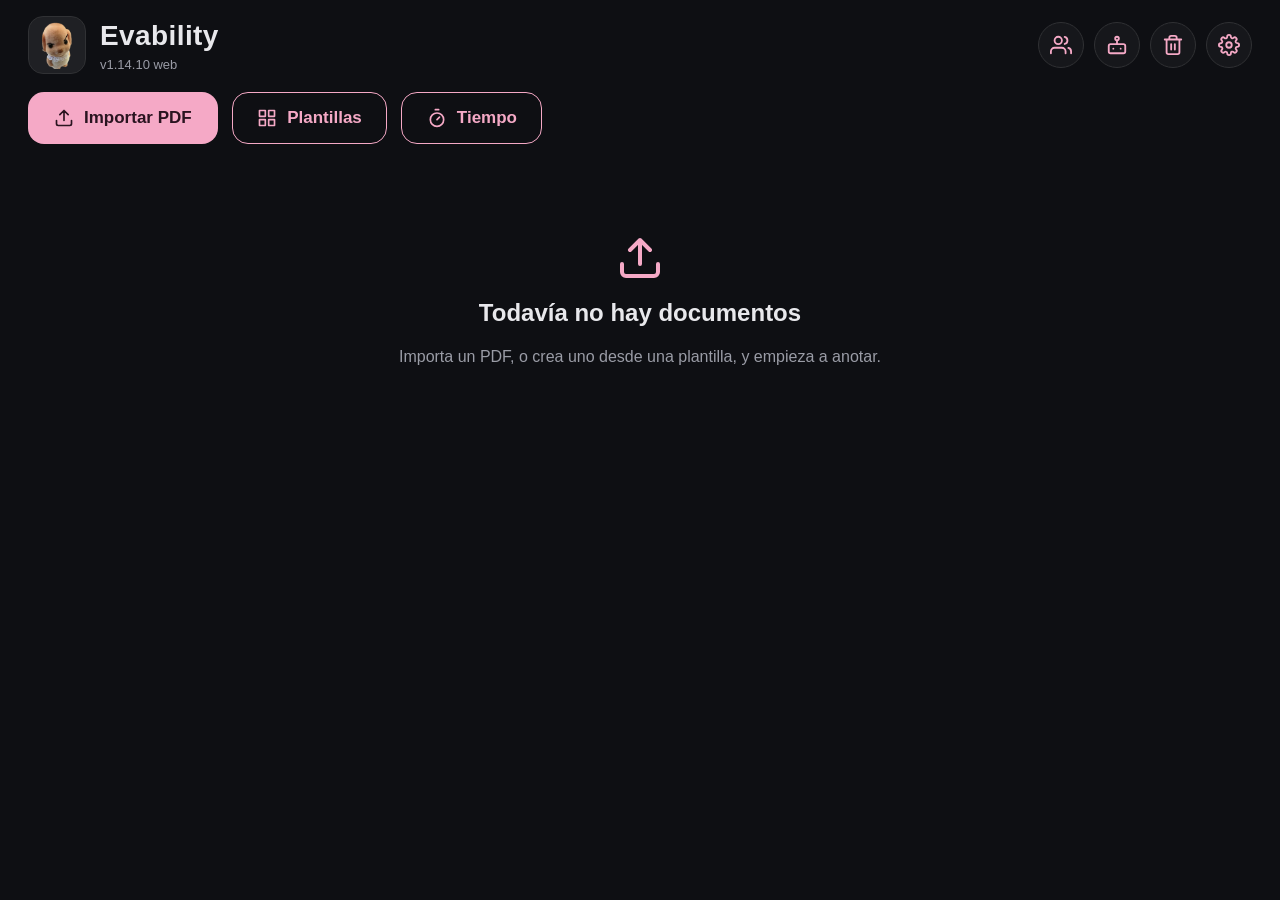
<file: docs/index.html>
<!doctype html>
<html lang="es">
<head>
  <meta charset="utf-8">
  <title>Evability</title>
  <meta name="viewport" content="width=device-width, initial-scale=1, maximum-scale=1, user-scalable=no, viewport-fit=cover">
  <meta name="theme-color" content="#0E0F13">
  <meta name="mobile-web-app-capable" content="yes">
  <meta name="apple-mobile-web-app-capable" content="yes">
  <meta name="apple-mobile-web-app-title" content="Evability">
  <meta name="apple-mobile-web-app-status-bar-style" content="black-translucent">
  <link rel="manifest" href="manifest.webmanifest">
  <link rel="icon" href="icons/icon-192.png">
  <link rel="apple-touch-icon" href="icons/apple-touch-icon.png">
  <link rel="stylesheet" href="css/app.css">
</head>
<body>
  <div id="app"></div>
  <div id="boot">Cargando…</div>
  <script src="vendor/pdf.min.js"></script>
  <script src="vendor/pdf-lib.min.js"></script>
  <script src="vendor/jszip.min.js"></script>
  <script type="module" src="js/main.js"></script>
</body>
</html>
</file>
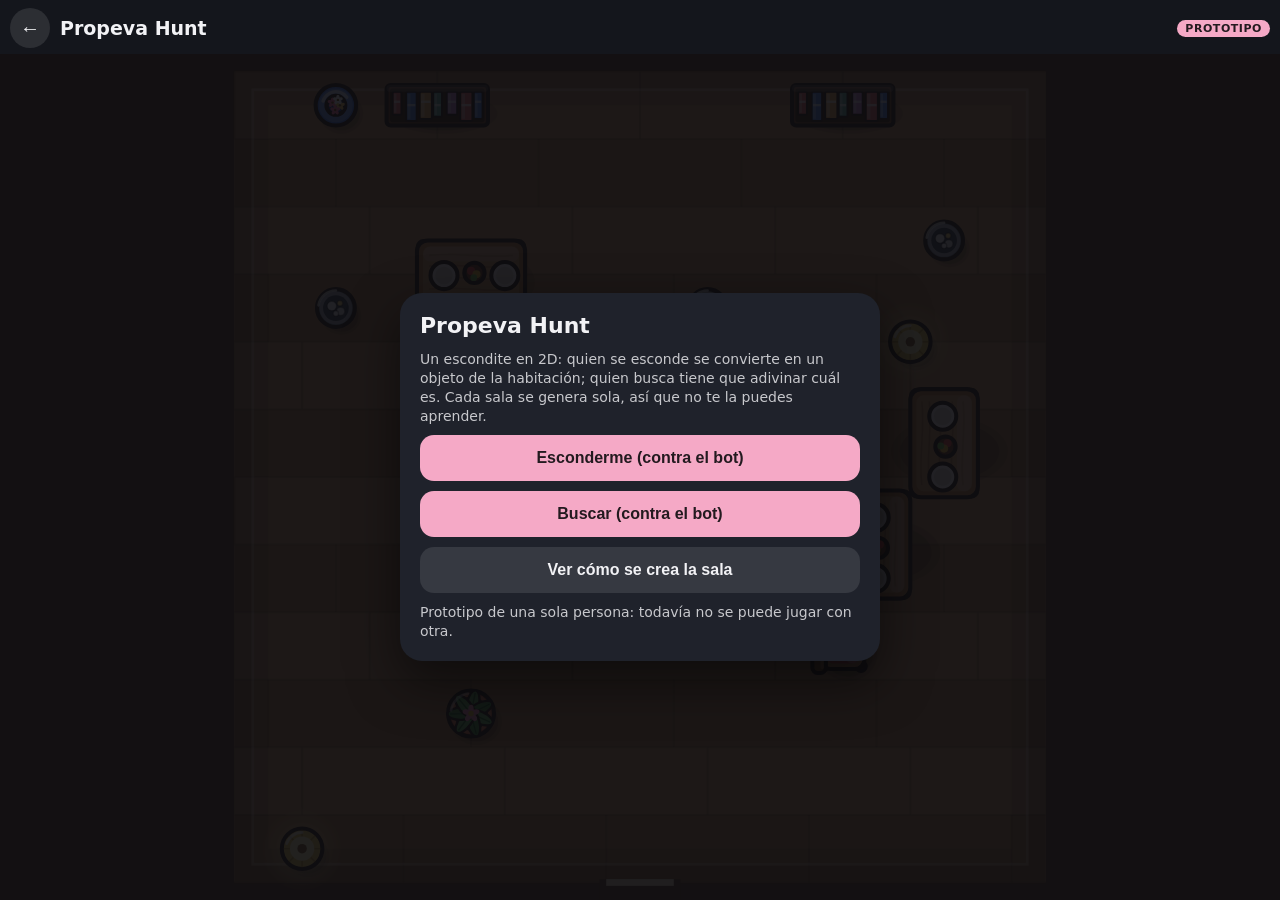
<file: docs/propeva.html>
<!doctype html>
<html lang="es"><head><meta charset="utf-8">
<meta name="viewport" content="width=device-width,initial-scale=1,viewport-fit=cover,maximum-scale=1,user-scalable=no">
<title>Propeva Hunt</title>
<style>html, body { margin: 0; height: 100%; background: #14161c; overflow: hidden; }</style></head>
<body>
<!-- Página para la pantalla web interna de Android (los archivos van juntos en los assets) y para probar el juego suelto en el navegador. -->
<script src="js/propeva.js"></script>
<script>if (!window.Propeva) document.write('<script src="propeva.js"><\/script>');</script>
<script>
  window.Propeva.open({
    standalone: true,
    onClose: function () { try { PropevaBridge.close(); } catch (e) { history.back(); } },
  });
</script>
</body></html>
</file>
<file: docs/css/app.css>
:root {
  --bg: #0E0F13; --accent: #F5A9C6; --on-accent: #2A1420; --surface1: #15161a; --surface2: #1b1c21; --outline: #2b2c31;
  --on-surface: #E8E8EC; --on-dim: #9A9CA6; --editor-bg: #090a0c; --accent-soft: #F5A9C62e; --accent-sel: #F5A9C666;
  --safe-top: env(safe-area-inset-top, 0px); --safe-bottom: env(safe-area-inset-bottom, 0px);
}
* { box-sizing: border-box; -webkit-tap-highlight-color: transparent; }
html, body { height: 100%; margin: 0; overflow: hidden; overscroll-behavior: none; }
body {
  background: var(--bg); color: var(--on-surface); font: 16px/1.4 -apple-system, BlinkMacSystemFont, "Helvetica Neue", Arial, sans-serif;
  -webkit-user-select: none; user-select: none; -webkit-touch-callout: none; text-size-adjust: 100%;
}
#boot { position: fixed; inset: 0; display: grid; place-items: center; background: var(--bg); color: var(--on-dim); }
#app { position: fixed; inset: 0; }
button { font: inherit; color: inherit; border: 0; background: none; cursor: pointer; padding: 0; }
button:disabled { opacity: 0.35; cursor: default; }
input, textarea { font: inherit; color: inherit; -webkit-user-select: text; user-select: text; }
h1, h2, h3 { margin: 0; }
.ic { display: inline-flex; align-items: center; justify-content: center; flex: none; }
.dim { color: var(--on-dim); } .small { font-size: 13px; } .strong { font-weight: 600; } .bold { font-weight: 700; }
.grow { flex: 1; min-width: 0; } .accent { color: var(--accent); } .pad { padding: 12px 0; } .pre { white-space: pre-line; }
.ellipsis { overflow: hidden; text-overflow: ellipsis; white-space: nowrap; }
.row { display: flex; align-items: center; gap: 8px; } .row.between { justify-content: space-between; } .row.gap { gap: 12px; flex-wrap: wrap; }
.stack { display: flex; flex-direction: column; gap: 12px; }

/* ───────── botones ───────── */
.btn {
  display: inline-flex; align-items: center; justify-content: center; gap: 10px; padding: 14px 26px; border-radius: 16px;
  background: var(--accent); color: var(--on-accent); font-size: 17px; font-weight: 600;
}
.btn.outline { background: none; color: var(--accent); border: 1.5px solid var(--accent); padding: 12.5px 24.5px; }
.btn.big { padding: 16px 32px; font-size: 18px; min-width: 200px; }
.btn.wide { width: 100%; justify-content: flex-start; text-align: left; padding: 14px 16px; }
.btn .opt { display: flex; flex-direction: column; } .btn .opt small { font-size: 12px; opacity: 0.85; font-weight: 400; }
.text-btn { padding: 10px 14px; border-radius: 12px; color: var(--accent); font-weight: 600; display: inline-flex; align-items: center; gap: 4px; }
.text-btn.strong { font-weight: 700; } .text-btn.left { justify-content: flex-start; color: var(--on-surface); } .text-btn.left.accent { color: var(--accent); }
.text-btn.link { text-decoration: none; padding-left: 0; }
.icon-btn { width: 44px; height: 44px; border-radius: 12px; display: inline-flex; align-items: center; justify-content: center; color: var(--on-surface); flex: none; }
.icon-btn.on { background: var(--accent-soft); color: var(--accent); } .icon-btn.accent { color: var(--accent); }
.round {
  width: 46px; height: 46px; border-radius: 50%; background: var(--surface1); border: 1px solid var(--outline); color: var(--accent);
  display: inline-flex; align-items: center; justify-content: center; flex: none;
}
.round.live { box-shadow: 0 0 0 2px var(--accent); }
.field { width: 100%; padding: 12px 14px; border-radius: 14px; border: 1px solid var(--outline); background: var(--surface1); outline: none; }
.field:focus { border-color: var(--accent); }
textarea.field { resize: vertical; }

/* ───────── inicio ───────── */
.home { height: 100%; overflow-y: auto; -webkit-overflow-scrolling: touch; padding: calc(var(--safe-top) + 10px) 28px calc(60px + var(--safe-bottom)); }
.home > * { max-width: 1400px; margin-left: auto; margin-right: auto; }
.top-row { display: flex; align-items: center; gap: 10px; padding-top: 6px; margin-bottom: 18px; }
.logo { width: 58px; height: 58px; border-radius: 15px; overflow: hidden; background: #1B1D24; border: 1px solid var(--outline); margin-right: 4px; padding: 0; transition: transform .15s; }
.logo img { width: 100%; height: 100%; object-fit: cover; display: block; }
.logo.bounce { transform: scale(1.16); }
.app-title { font-size: 28px; font-weight: 700; letter-spacing: .4px; }
.actions { display: flex; gap: 14px; flex-wrap: wrap; margin-bottom: 20px; }
.continue { display: flex; align-items: center; gap: 18px; padding: 16px; border-radius: 22px; background: var(--surface1); border: 1px solid var(--outline); margin-bottom: 20px; cursor: pointer; }
.continue-name { font-size: 20px; font-weight: 700; margin: 4px 0; overflow: hidden; display: -webkit-box; -webkit-line-clamp: 2; -webkit-box-orient: vertical; }
.small-thumb { width: 92px; flex: none; }
.search-row { margin-bottom: 12px; }
.search-wrap { position: relative; } .search-wrap .ic { position: absolute; left: 14px; top: 50%; transform: translateY(-50%); color: var(--on-dim); }
.search-wrap .field { padding-left: 42px; border-radius: 16px; }
.chips { display: flex; gap: 10px; overflow-x: auto; margin-bottom: 18px; padding-bottom: 2px; }
.chip { display: inline-flex; align-items: center; gap: 6px; padding: 8px 16px; border-radius: 999px; border: 1px solid var(--outline); background: var(--surface1); white-space: nowrap; flex: none; }
.chip.on { background: var(--accent-soft); border-color: var(--accent); color: var(--accent); font-weight: 600; }
.grid { display: grid; grid-template-columns: repeat(auto-fill, minmax(190px, 1fr)); gap: 20px; }
.section { grid-column: 1 / -1; font-size: 18px; padding-top: 6px; }
.card { position: relative; border-radius: 18px; background: var(--surface1); border: 1px solid var(--outline); overflow: hidden; cursor: pointer; }
.card.sel { border-color: var(--accent); box-shadow: 0 0 0 2px var(--accent); }
.thumb { position: relative; aspect-ratio: 0.78; background: #fff; overflow: hidden; border-radius: 12px; }
.card .thumb { border-radius: 0; }
.thumb img { width: 100%; height: 100%; object-fit: cover; object-position: top; display: block; }
.star { position: absolute; top: 8px; right: 8px; width: 34px; height: 34px; border-radius: 50%; background: rgba(0,0,0,.45); color: #fff; display: grid; place-items: center; }
.star.on { color: #FDD835; } .star.on svg { fill: #FDD835; }
.check { position: absolute; top: 8px; left: 8px; width: 30px; height: 30px; border-radius: 50%; background: var(--accent); color: var(--on-accent); display: grid; place-items: center; }
.card-info { padding: 10px 44px 12px 12px; }
.card-name { font-weight: 600; overflow: hidden; display: -webkit-box; -webkit-line-clamp: 2; -webkit-box-orient: vertical; word-break: break-word; }
.more { position: absolute; right: 2px; bottom: 6px; width: 40px; height: 40px; display: grid; place-items: center; color: var(--on-dim); }
.selbar { position: fixed; top: calc(var(--safe-top) + 12px); left: 14px; right: 14px; max-width: 900px; margin: 0 auto; display: flex; align-items: center; gap: 6px; padding: 6px 10px; border-radius: 20px; background: var(--surface2); border: 1px solid var(--outline); z-index: 20; }
.empty { text-align: center; padding: 70px 20px; } .empty .big-ic { color: var(--accent); margin-bottom: 8px; }

.progress { height: 8px; border-radius: 99px; background: var(--surface2); overflow: hidden; position: relative; }
.progress > div { height: 100%; width: 0; background: var(--accent); border-radius: 99px; transition: width .2s; }
.progress.thin { height: 5px; margin-top: 10px; }
.progress.indeterminate > div { width: 35%; position: absolute; animation: slide 1.2s ease-in-out infinite; }
@keyframes slide { 0% { left: -35%; } 100% { left: 100%; } }

/* ───────── ventanas ───────── */
.overlay { position: fixed; inset: 0; background: rgba(0,0,0,.55); display: grid; place-items: center; z-index: 100; padding: 20px; overscroll-behavior: contain; }
.sheet { width: min(460px, 100%); max-height: calc(100vh - 40px); max-height: calc(100dvh - 40px); min-height: 0; display: flex; flex-direction: column; background: var(--surface1); border: 1px solid var(--outline); border-radius: 28px; padding: 24px 24px 14px; }
.sheet.wide { width: min(780px, 100%); }
.sheet h2 { font-size: 22px; margin-bottom: 14px; }
.sheet-body { flex: 1 1 auto; min-height: 0; overflow-y: auto; -webkit-overflow-scrolling: touch; overscroll-behavior: contain; touch-action: pan-y; padding-bottom: 6px; }
.sheet-actions { flex: none; }
.sheet-actions { display: flex; justify-content: flex-end; gap: 4px; padding-top: 10px; flex-wrap: wrap; }
.toast, .snackbar { position: fixed; left: 50%; bottom: calc(24px + var(--safe-bottom)); transform: translate(-50%, 20px); background: var(--on-surface); color: var(--bg); padding: 12px 20px; border-radius: 14px; z-index: 300; opacity: 0; pointer-events: none; transition: .2s; max-width: min(560px, 92vw); text-align: center; }
.toast.show { opacity: 1; transform: translate(-50%, 0); }
.snackbar { opacity: 1; transform: translate(-50%, 0); display: flex; align-items: center; gap: 12px; pointer-events: auto; }
.snackbar .text-btn { color: var(--bg); text-decoration: underline; padding: 4px 8px; }
.menu { position: fixed; z-index: 250; background: var(--surface2); border: 1px solid var(--outline); border-radius: 14px; padding: 6px; min-width: 210px; box-shadow: 0 8px 30px rgba(0,0,0,.35); }
.menu button { display: block; width: 100%; text-align: left; padding: 11px 14px; border-radius: 10px; }
.menu button:active { background: var(--accent-soft); } .menu .danger { color: #E57373; }
.pick-list { max-height: 190px; overflow-y: auto; border: 1px solid var(--outline); border-radius: 12px; }
.pick-item { display: block; width: 100%; text-align: left; padding: 11px 14px; overflow: hidden; text-overflow: ellipsis; white-space: nowrap; }
.pick-item.on { background: var(--accent-soft); font-weight: 600; }
.tpl-row { display: flex; gap: 18px; }
.tpl { flex: 1; min-width: 0; text-align: left; display: flex; flex-direction: column; gap: 6px; padding: 10px; border-radius: 18px; border: 1px solid var(--outline); background: var(--surface2); }
.tpl-prev { width: 100%; height: auto; border-radius: 8px; background: #fff; aspect-ratio: 595 / 842; }
.tpl-blank { width: 100%; background: #fff; border-radius: 8px; aspect-ratio: 595 / 842; }
.trash-row { padding: 8px 0; border-bottom: 1px solid var(--outline); } .trash-row > div:first-child { min-width: 0; }
.set-sec { padding: 14px 0; border-bottom: 1px solid var(--outline); display: flex; flex-direction: column; gap: 10px; } .set-sec h3 { font-size: 16px; }
.set-sec p { margin: 0; }
.colors { display: flex; gap: 12px; align-items: center; } .colors.wrap { flex-wrap: wrap; }
.swatch { width: 38px; height: 38px; border-radius: 50%; border: 1px solid var(--outline); flex: none; }
.swatch.on { outline: 3px solid var(--on-surface); outline-offset: 1px; }

/* ───────── editor ───────── */
.editor { position: fixed; inset: 0; display: flex; flex-direction: column; background: var(--editor-bg); z-index: 10; }
.topbar { display: flex; align-items: center; gap: 2px; padding: calc(var(--safe-top) + 4px) 8px 4px; background: var(--surface1); overflow-x: auto; flex: none; -webkit-overflow-scrolling: touch; }
.doc-title { font-weight: 600; max-width: 140px; overflow: hidden; text-overflow: ellipsis; white-space: nowrap; margin: 0 10px 0 6px; flex: none; }
.vsep { width: 1px; height: 26px; background: var(--outline); margin: 0 8px; flex: none; }
.zoom-label { min-width: 46px; text-align: center; color: var(--on-dim); font-size: 14px; flex: none; }
.optbar { display: flex; align-items: center; gap: 22px; height: 54px; padding: 0 16px; background: var(--surface2); overflow-x: auto; flex: none; white-space: nowrap; }
.optbar.tall { height: 94px; padding: 0 10px; }
.hint { font-size: 13px; white-space: normal; line-height: 1.25; }
.slider { display: flex; align-items: center; gap: 10px; flex: none; }
.slider input { width: 190px; accent-color: var(--accent); }
.sticker-bar { display: flex; flex-direction: column; gap: 6px; width: 100%; min-width: 0; padding: 6px 0; }
.tabs { display: flex; gap: 6px; overflow-x: auto; } .tab { padding: 4px 12px; border-radius: 99px; font-size: 13px; white-space: nowrap; color: var(--on-dim); flex: none; } .tab.on { background: var(--accent-soft); color: var(--accent); font-weight: 600; }
.sticker-items { display: flex; gap: 8px; overflow-x: auto; padding-bottom: 2px; }
.sticker-btn { width: 44px; height: 44px; border-radius: 10px; flex: none; display: grid; place-items: center; border: 2px solid transparent; }
.sticker-btn.on { border-color: var(--accent); background: var(--accent-soft); } .sticker-btn img { width: 100%; height: 100%; object-fit: contain; } .sticker-btn .emoji { font-size: 28px; line-height: 1; }
.sticker-btn.add { border: 1.5px dashed var(--outline); color: var(--accent); }
.viewer { flex: 1; min-height: 0; overflow: auto; position: relative; touch-action: pan-x pan-y; -webkit-overflow-scrolling: touch; overscroll-behavior: contain; }
.pages { display: flex; flex-direction: column; align-items: center; gap: 14px; padding: 16px 0; margin: 0 auto; }
.page { position: relative; background: #fff; flex: none; box-shadow: 0 2px 14px rgba(0,0,0,.35); }
.page canvas.main { display: block; width: 100%; height: 100%; }
.add-page { margin: 14px 0 calc(40px + var(--safe-bottom)); }
.textLayer { position: absolute; inset: 0; overflow: hidden; line-height: 1; text-size-adjust: none; transform-origin: 0 0; }
.textLayer span, .textLayer br { color: transparent; position: absolute; white-space: pre; cursor: text; transform-origin: 0 0; -webkit-user-select: text; user-select: text; }
.textLayer .markedContent { display: contents; }
.textLayer ::selection { background: var(--accent-sel); }
.pagecount { position: fixed; bottom: calc(14px + var(--safe-bottom)); left: 50%; transform: translateX(-50%); padding: 6px 14px; border-radius: 99px; background: color-mix(in srgb, var(--surface1) 92%, transparent); border: 1px solid var(--outline); z-index: 12; pointer-events: none; }
.floatbar { position: fixed; top: calc(var(--safe-top) + 112px); left: 50%; transform: translateX(-50%); align-items: center; gap: 2px; padding: 4px 8px; border-radius: 99px; background: var(--surface1); border: 1px solid var(--outline); box-shadow: 0 4px 16px rgba(0,0,0,.35); z-index: 30; max-width: 94vw; }
.floatbar .ellipsis { max-width: 200px; padding: 0 10px; font-size: 13px; }
.reveal-btn { position: fixed; top: calc(var(--safe-top) + 6px); left: 50%; transform: translateX(-50%); width: 48px; height: 28px; border-radius: 0 0 14px 14px; background: var(--surface1); border: 1px solid var(--outline); display: grid; place-items: center; z-index: 30; }

/* ───────── Ternurín ───────── */
.pomo { position: fixed; inset: 0; z-index: 40; background: var(--bg); display: flex; flex-direction: column; }
.pomo-top { display: flex; align-items: center; gap: 6px; padding: calc(var(--safe-top) + 8px) 8px 6px; } .pomo-top h1 { font-size: 22px; }
.pomo-main { flex: 1; overflow-y: auto; display: flex; flex-direction: column; align-items: center; justify-content: center; gap: 24px; padding: 16px; }
.ring { position: relative; width: min(300px, 70vw); aspect-ratio: 1; } .ring svg { width: 100%; height: 100%; transform: rotate(-90deg); }
.ring circle { fill: none; stroke-width: 16; } .ring-track { stroke: var(--outline); } .ring-prog { stroke: var(--accent); stroke-linecap: round; transition: stroke-dashoffset .25s linear; }
.ring-center { position: absolute; inset: 0; display: flex; flex-direction: column; align-items: center; justify-content: center; }
.ring-time { font-size: 60px; font-weight: 700; font-variant-numeric: tabular-nums; } .ring-label { font-size: 18px; font-weight: 600; color: var(--accent); }
.pomo-body { display: flex; flex-direction: column; align-items: center; gap: 12px; text-align: center; max-width: 420px; }
.pomo-body p { margin: 0; } .stepper { display: flex; align-items: center; justify-content: center; } .step-name { min-width: 80px; text-align: left; } .step-val { font-size: 20px; font-weight: 700; min-width: 84px; text-align: center; }

@media (max-width: 640px) { .home { padding-left: 16px; padding-right: 16px; } .tpl-row { flex-direction: column; } .tpl { flex-direction: row; align-items: center; } .tpl .tpl-prev, .tpl .tpl-blank { width: 70px; } }
@media (prefers-reduced-motion: reduce) { * { transition: none !important; animation: none !important; } }

/* estadísticas del Ternurín */
.pomo.stats { z-index: 41; }
.stats-body { flex: 1; overflow-y: auto; width: 100%; max-width: 560px; margin: 0 auto; padding: 8px 20px calc(var(--safe-bottom, 0px) + 24px); display: flex; flex-direction: column; gap: 14px; }
.stat-hero { background: var(--surface1); border: 1px solid var(--outline); border-radius: 20px; padding: 22px; text-align: center; }
.stat-big { font-size: 44px; font-weight: 700; color: var(--accent); line-height: 1.15; }
.bars { display: flex; gap: 8px; height: 210px; }
.bar { flex: 1; background: var(--surface1); border-radius: 12px; display: flex; align-items: flex-end; overflow: hidden; padding: 0; }
.bar.future { opacity: .35; }
.bar-fill { width: 100%; background: var(--accent); opacity: .5; border-radius: 12px; transition: height .35s ease; }
.bar.sel .bar-fill { opacity: 1; }
.bar-letters { display: flex; gap: 8px; margin-top: -6px; } .bar-letters span { flex: 1; text-align: center; font-size: 14px; color: var(--on-dim); } .bar-letters span.sel { color: var(--accent); }
.stat-cards { display: flex; gap: 10px; } .stat-card { flex: 1; background: var(--surface1); border: 1px solid var(--outline); border-radius: 16px; padding: 14px 8px; text-align: center; font-size: 18px; }
.stats-body p { margin: 0; }

/* búsqueda dentro del PDF */
.searchbar { display: flex; align-items: center; gap: 6px; padding: 6px 12px; background: var(--surface2); }
.searchbar .field { flex: 1; min-width: 0; margin: 0; } .search-count { min-width: 84px; text-align: center; font-size: 14px; white-space: nowrap; }

/* amigos */
.pomo.social { z-index: 42; }
.social-body { flex: 1; overflow-y: auto; width: 100%; max-width: 600px; margin: 0 auto; padding: 8px 20px calc(var(--safe-bottom, 0px) + 24px); display: flex; flex-direction: column; gap: 10px; }
.social-body h2 { margin: 8px 0 0; font-size: 20px; } .social-body h3 { margin: 14px 0 0; font-size: 16px; } .social-body p { margin: 0; }
.err { color: #ff6b6b; font-size: 14px; }
.me-card { display: flex; align-items: center; gap: 14px; background: var(--surface1); border: 1px solid var(--outline); border-radius: 20px; padding: 14px; }
.person { display: flex; align-items: center; gap: 12px; padding: 6px 0; }
.plain { background: none; border: 0; padding: 0; }
.avatar { position: relative; flex: none; border-radius: 50%; background: var(--surface2); border: 1px solid var(--outline); display: inline-flex; align-items: center; justify-content: center; color: var(--accent); font-weight: 700; }
.avatar img { width: 100%; height: 100%; border-radius: 50%; object-fit: cover; }
.avatar .dot { position: absolute; right: -2px; bottom: -2px; width: 30%; height: 30%; border-radius: 50%; background: var(--on-dim); border: 2px solid var(--bg); box-sizing: content-box; }
.avatar .dot.on { background: #4CD964; }
.icon-btn.heart { color: var(--accent); } .icon-btn.heart:disabled { opacity: .35; }
.float-heart { position: fixed; z-index: 200; font-size: 72px; line-height: 1; color: var(--accent); pointer-events: none; animation: heart-float 3s linear forwards; }
@keyframes heart-float { 0% { opacity: 0; transform: translateY(0) scale(.5); } 12% { opacity: 1; transform: translateY(-15px) scale(1.15); } 70% { opacity: 1; } 100% { opacity: 0; transform: translateY(-140px) scale(1); } }

.social-body.narrow { max-width: 400px; text-align: center; justify-content: center; } .social-body.narrow .btn.big { min-width: 0; width: 100%; padding: 13px 20px; font-size: 16px; }

/* foto de perfil: recorte y ampliación */
.avatar { user-select: none; -webkit-user-select: none; -webkit-touch-callout: none; touch-action: manipulation; }
.avatar img { -webkit-user-drag: none; pointer-events: none; }
.crop-box { display: flex; flex-direction: column; align-items: center; gap: 12px; } .crop-box p { margin: 0; }
.crop-canvas { touch-action: none; border-radius: 12px; background: #000; cursor: grab; }
.photo-zoom { position: fixed; inset: 0; z-index: 300; background: rgba(0, 0, 0, .8); display: flex; align-items: center; justify-content: center; pointer-events: none; }
.photo-zoom-circle { width: min(72vmin, 320px); height: min(72vmin, 320px); border-radius: 50%; overflow: hidden; border: 3px solid var(--accent); background: var(--surface2); display: flex; align-items: center; justify-content: center; font-size: 110px; font-weight: 700; color: var(--accent); animation: zoom-in .18s ease-out; }
.photo-zoom-circle img { width: 100%; height: 100%; object-fit: cover; }
@keyframes zoom-in { from { transform: scale(.55); opacity: .4; } to { transform: scale(1); opacity: 1; } }


.btn.live { box-shadow: 0 0 0 2px var(--accent); }

/* ordenar carpetas */
.order-list { display: flex; flex-direction: column; } .order-row { display: flex; align-items: center; gap: 6px; height: 52px; border-radius: 12px; background: transparent; }
.order-row.drag { position: relative; z-index: 2; background: var(--surface2); box-shadow: 0 8px 22px rgba(0, 0, 0, .45); }
.order-row .handle { touch-action: none; cursor: grab; color: var(--on-dim); } .order-row.locked .handle { cursor: not-allowed; }
.order-row .icon-btn:disabled { opacity: .3; }

.chip.add { padding: 8px; border-radius: 50%; color: var(--accent); }

/* contador simple y selector de método */
.ring-time.simple { font-size: 46px; }
.time-option { display: flex; flex-direction: column; align-items: flex-start; gap: 2px; width: 100%; padding: 14px 18px; border-radius: 16px; border: 1.5px solid var(--accent); background: none; color: var(--on-surface); text-align: left; font-size: 17px; }

/* marcadores */
.page .mark { position: absolute; top: -2px; right: 18px; color: var(--accent); pointer-events: none; z-index: 3; display: none; } .page .mark svg { fill: var(--accent); }
.icon-btn.marked { color: var(--accent); } .icon-btn.marked svg { fill: var(--accent); }
/* chat */
.pomo.chat { z-index: 43; }
.chat-list { flex: 1; overflow-y: auto; width: 100%; max-width: 720px; margin: 0 auto; padding: 8px 14px; display: flex; flex-direction: column; gap: 6px; }
.bubble { max-width: 75%; padding: 8px 14px; border-radius: 18px; background: var(--surface2); word-wrap: break-word; white-space: pre-wrap; } .bubble.mine { align-self: flex-end; background: var(--accent); color: var(--on-accent); }
.bubble small { display: block; text-align: right; font-size: 10px; opacity: .7; }
.chat-input { display: flex; gap: 8px; align-items: center; width: 100%; max-width: 720px; margin: 0 auto; padding: 8px 12px calc(var(--safe-bottom, 0px) + 8px); } .chat-input .field { flex: 1; border-radius: 22px; }
.chat-btn { position: relative; } .chat-btn .badge, .round.badge::after { content: ''; position: absolute; top: 8px; right: 8px; width: 10px; height: 10px; border-radius: 50%; background: var(--accent); }
.round.badge { position: relative; } .round.badge::after { top: 0; right: 0; width: 12px; height: 12px; border: 2px solid var(--bg); box-sizing: border-box; }

.msg-row { display: flex; align-items: flex-end; gap: 8px; } .msg-row.mine { justify-content: flex-end; }
.msg-row .bubble { align-self: auto; max-width: calc(75% - 40px); } .msg-row .avatar.hide { visibility: hidden; }

/* chat: audios y minijuegos */
.chat-input .icon-btn { flex: none; }
.rec-row { display: flex; align-items: center; gap: 10px; flex: 1; } .rec-dot { width: 10px; height: 10px; border-radius: 50%; background: #e53935; animation: rec-blink 1s infinite; } @keyframes rec-blink { 50% { opacity: .35; } }
.audio { display: flex; align-items: center; gap: 8px; min-width: 190px; } .audio .abar { flex: 1; height: 4px; border-radius: 2px; background: currentColor; opacity: .25; position: relative; overflow: hidden; } .audio .abar i { position: absolute; inset: 0 auto 0 0; width: 0; background: currentColor; }
.audio .abar { opacity: 1; background: rgba(127,127,127,.3); } .audio .adur { font-size: 11px; opacity: .8; min-width: 32px; text-align: right; }
.game-row { display: flex; align-items: center; gap: 12px; width: 100%; padding: 14px; border-radius: 16px; border: 1px solid var(--accent); background: var(--surface2); color: var(--on-surface); text-align: left; font-size: 17px; font-weight: 600; }
.game-row.locked { border-color: var(--outline); opacity: .55; cursor: default; color: var(--on-dim); } .game-row small { display: block; font-weight: 400; font-size: 12px; color: var(--on-dim); }
/* Wordle */
.pomo.wordle { z-index: 44; }
.wordle-main { flex: 1; display: flex; flex-direction: column; align-items: center; gap: 10px; padding: 8px 8px calc(var(--safe-bottom, 0px) + 10px); overflow-y: auto; }
.wboard { display: flex; flex-direction: column; gap: 6px; width: min(330px, 86vw); } .wrow { display: flex; gap: 6px; }
.wcell { flex: 1; aspect-ratio: 1; display: flex; align-items: center; justify-content: center; font-size: 26px; font-weight: 700; border: 2px solid var(--outline); border-radius: 8px; }
.wcell.filled { border-color: var(--on-dim); } .wcell.s0, .wkey.s0 { background: #3a3a3c; border-color: #3a3a3c; color: #fff; } .wcell.s1, .wkey.s1 { background: #b59f3b; border-color: #b59f3b; color: #fff; } .wcell.s2, .wkey.s2 { background: #538d4e; border-color: #538d4e; color: #fff; }
.wmsg { min-height: 24px; font-weight: 600; text-align: center; } .wmsg.good { color: #538d4e; }
.wkeys { margin-top: auto; display: flex; flex-direction: column; gap: 8px; width: min(520px, 100%); } .wkrow { display: flex; gap: 5px; }
.wkey { flex: 1; height: 52px; border-radius: 8px; border: 0; background: var(--surface2); color: var(--on-surface); font-size: 17px; font-weight: 700; } .wkey.wide { flex: 1.6; font-size: 12px; }

/* ajedrez */
.pomo.chess { z-index: 44; }
.chess-main { --bs: min(98vw, calc(100vh - 215px), 920px); flex: 1; display: flex; flex-direction: column; align-items: center; gap: 6px; padding: 4px 4px calc(var(--safe-bottom, 0px) + 6px); overflow-y: auto; }
.cside { display: contents; } .cside .cplayer:first-child { order: 1; } .cboard { order: 2; } .cside .cplayer:last-child { order: 3; } .cside .cbanner { order: 4; } .cside .cactions { order: 5; }
.cboard { position: relative; width: var(--bs); aspect-ratio: 1; border-radius: 10px; overflow: hidden; box-shadow: 0 10px 30px rgba(0,0,0,.45); touch-action: none; user-select: none; -webkit-user-select: none; }
.csquares, .cpieces, .cover { position: absolute; inset: 0; }
.csq { position: absolute; width: 12.5%; height: 12.5%; } .csq.l { background: #eeeed2; } .csq.d { background: #769656; }
.csq.l.last { background: #f5f682; } .csq.d.last { background: #bbcb2b; } .csq.l.sel { background: #f5f682; } .csq.d.sel { background: #bbcb2b; }
.csq.chk { background-image: radial-gradient(ellipse at center, #ff0000 0%, #e70000 25%, rgba(169, 0, 0, 0) 89%, rgba(158, 0, 0, 0) 100%); }
.csq.dot::after { content: ''; position: absolute; inset: 0; background: radial-gradient(rgba(0, 0, 0, .15) 19%, rgba(0, 0, 0, 0) 20%); }
.csq.ring::after { content: ''; position: absolute; inset: 0; background: radial-gradient(transparent 0%, transparent 79%, rgba(0, 0, 0, .15) 80%); }
.csq i { position: absolute; font-style: normal; font-size: clamp(8px, 1.8vw, 12px); font-weight: 700; opacity: .75; pointer-events: none; }
.csq.l i { color: #769656; } .csq.d i { color: #eeeed2; } .csq .rk { top: 3px; left: 4px; } .csq .fl { bottom: 2px; right: 4px; }
.cp { position: absolute; width: 12.5%; height: 12.5%; pointer-events: none; transition: left .18s ease, top .18s ease; filter: drop-shadow(0 1.5px 1.5px rgba(0,0,0,.28)); } .cp.drag { z-index: 5; transform: scale(1.18); filter: drop-shadow(0 8px 8px rgba(0,0,0,.5)); }
.cover { display: none; align-items: center; justify-content: center; background: rgba(0,0,0,.22); } .cover.show { display: flex; }
.cpromo { display: flex; gap: 8px; padding: 12px; background: var(--surface1); border-radius: 16px; } .cpb { width: 64px; height: 64px; border-radius: 12px; border: 1.5px solid var(--accent); background: #eeeed2; padding: 4px; } .cpb img { width: 100%; height: 100%; }
.cend { text-align: center; background: var(--surface1); border: 1px solid var(--outline); border-radius: 20px; padding: 22px 30px; display: flex; flex-direction: column; gap: 8px; align-items: center; } .cend h2 { margin: 0; font-size: 26px; } .cend p { margin: 0 0 6px; }
.cplayer { display: flex; align-items: center; gap: 10px; width: var(--bs); padding: 4px 6px; border-radius: 12px; } .cplayer.turn { background: var(--accent-soft); }
.cav { width: 34px; height: 34px; border-radius: 50%; background: var(--surface2); border: 1px solid var(--outline); display: flex; align-items: center; justify-content: center; font-weight: 700; color: var(--accent); overflow: hidden; flex: none; } .cav img { width: 100%; height: 100%; object-fit: cover; }
.cname { font-weight: 600; display: flex; align-items: center; gap: 6px; } .cdot { width: 10px; height: 10px; border-radius: 50%; border: 1.5px solid var(--on-dim); } .cdot.w { background: #fff; } .cdot.b { background: #222; }
.ccap { flex: 1; display: flex; align-items: center; flex-wrap: wrap; min-height: 22px; } .ccap img { width: 18px; height: 18px; margin-right: -6px; } .ccap b { margin-left: 10px; font-size: 13px; color: var(--on-dim); }
.cclock { font-variant-numeric: tabular-nums; font-weight: 700; font-size: 18px; padding: 4px 10px; border-radius: 10px; background: var(--surface2); } .cclock.on { background: var(--accent); color: var(--on-accent); } .cclock.low { background: #c62828; color: #fff; }
.cbanner { min-height: 34px; display: flex; align-items: center; justify-content: center; gap: 10px; flex-wrap: wrap; } .cstate { font-weight: 600; } .cstate.chk { color: #fff; background: #c62828; padding: 4px 14px; border-radius: 999px; }
.cactions { display: flex; gap: 10px; } .small-btn { padding: 8px 16px !important; font-size: 15px !important; min-width: 0 !important; }
.chess-card { display: flex; align-items: center; gap: 12px; min-width: 250px; } .chess-card img { width: 42px; height: 42px; background: #769656; border-radius: 10px; padding: 3px; flex: none; } .chess-card small { display: block; font-size: 12px; opacity: .85; }

/* tablet en horizontal: el tablero ocupa todo el alto y los jugadores, el estado y los botones van a su derecha */
@media (orientation: landscape) and (min-width: 900px) {
  .chess-main { --bs: min(calc(100vh - 90px), 64vw); flex-direction: row; justify-content: center; gap: 28px; }
  .cside { display: flex; flex-direction: column; justify-content: space-between; align-self: stretch; min-width: 240px; max-width: 360px; flex: 1; padding: 6px 0; }
  .cside .cplayer { width: 100%; box-sizing: border-box; } .cside > * { order: initial !important; } .cside .cbanner { flex-direction: column; } .cside .cactions { justify-content: center; }
  .cside .cplayer:first-child { order: 1 !important; } .cside .cbanner { order: 2 !important; } .cside .cactions { order: 3 !important; } .cside .cplayer:last-child { order: 4 !important; }
}

/* Evadrez a pantalla completa: tablero en el centro, el rival arriba a la izquierda, tú abajo a la derecha y el botón de salir arriba a la derecha */
.cplayer .cfull-exit { display: none; }
.pomo.chess.full .pomo-top, .pomo.chess.full .cbanner, .pomo.chess.full .cactions { display: none; }
.pomo.chess.full .chess-main { --bs: min(100vw, calc(100vh - 130px)); padding: 0; justify-content: center; align-items: center; overflow: hidden; }
.pomo.chess.full .cside { display: contents; }
.pomo.chess.full .cplayer { position: fixed; width: 260px; box-sizing: border-box; background: var(--surface1); z-index: 3; }
.pomo.chess.full .cside .cplayer:first-child { top: calc(var(--safe-top) + 8px); left: 8px; order: initial; }
.pomo.chess.full .cside .cplayer:last-child { bottom: calc(var(--safe-bottom) + 8px); right: 8px; order: initial; }
.pomo.chess.full .cplayer .cfull-exit { display: inline-flex; position: fixed; top: calc(var(--safe-top) + 8px); right: 8px; background: var(--surface2); border-radius: 50%; z-index: 4; }
.pomo.chess.full .cboard { border-radius: 6px; order: initial; }
@media (orientation: landscape) and (min-width: 900px) {
  .pomo.chess.full .chess-main { --bs: min(calc(100vh - 16px), calc(100vw - 560px)); flex-direction: column; }
}

/* fotos en el chat */
.bubble:has(.chat-photo) { padding: 4px 4px 6px; } .bubble:has(.chat-photo) small { padding: 0 8px; }
.chat-photo { display: block; max-width: 100%; width: 280px; min-height: 90px; max-height: 360px; object-fit: cover; border-radius: 14px; background: rgba(127,127,127,.2); cursor: pointer; }
.photo-view { position: fixed; inset: 0; z-index: 60; background: rgba(0,0,0,.92); display: flex; align-items: center; justify-content: center; cursor: zoom-out; }
.photo-view img { max-width: 100%; max-height: 100%; object-fit: contain; }

/* fondo oscuro de los minijuegos */
.pomo.dark-bg { --bg: #000; --surface1: #0b0b0d; --surface2: #1a1a1e; --outline: #2c2c32; --on-surface: #E8E8EC; --on-dim: #9A9CA6; background: #000; color: var(--on-surface); }

/* responder a un mensaje */
.reply-btn { flex: none; align-self: center; width: 28px; height: 28px; border: 0; border-radius: 50%; background: transparent; color: var(--text-dim, inherit); opacity: .35; display: inline-flex; align-items: center; justify-content: center; cursor: pointer; }
.reply-btn:hover, .reply-btn:focus-visible { opacity: 1; background: var(--surface2); }
.quote { display: flex; flex-direction: column; margin-bottom: 6px; padding: 4px 8px; border-radius: 8px; border-left: 3px solid currentColor; background: rgba(127,127,127,.2); font-size: 13px; }
.quote b { font-size: 11px; opacity: .85; } .quote span { opacity: .85; overflow: hidden; display: -webkit-box; -webkit-line-clamp: 2; -webkit-box-orient: vertical; }
.reply-bar { display: flex; align-items: center; gap: 8px; width: calc(100% - 24px); max-width: 696px; margin: 0 auto; padding: 4px 4px 4px 12px; border-radius: 12px; background: var(--surface2); border-left: 3px solid var(--accent); }
.reply-bar b { display: block; font-size: 12px; color: var(--accent); } .reply-bar small { display: block; opacity: .7; white-space: nowrap; overflow: hidden; text-overflow: ellipsis; }

.pomo.chess.full .cplayer .cfull-dark { right: 60px; }

/* en modo oscuro los botones de agrandar, oscuro y salir son blancos para que no se pierdan en el fondo */
.pomo.chess.dark-bg .cfull, .pomo.chess.dark-bg.full .cplayer .cfull-exit { background: #fff; color: #000; }

/* ───── Evapoly (Monopoly) ───── */
.pomo.poly { overflow: hidden; }
.poly-body { flex: 1; min-height: 0; overflow-y: auto; -webkit-overflow-scrolling: touch; }
.poly-main { display: flex; flex-direction: column; align-items: center; gap: 8px; padding-bottom: 14px; --bs: min(100vw, calc(100vh - 290px)); }
@media (orientation: landscape) and (min-width: 800px) {
  /* 60 % tablero, 40 % información de la partida */
  .poly-main { flex-direction: row; align-items: flex-start; justify-content: center; gap: 14px; padding: 0 12px; --bs: min(calc(100vh - 84px), 58vw); }
  .poly-main .pside { flex: 1 1 0; width: auto; min-width: 280px; max-width: 40vw; }
}
.pboard { position: relative; width: var(--bs); height: var(--bs); flex: none; background: #CFE6D2; border: 2px solid #1c1b22; border-radius: 8px; box-sizing: border-box; overflow: hidden; font-size: calc(var(--bs) / 62); color: #1c1b22; user-select: none; }
.pgrid { position: absolute; inset: 1.5%; }

/* casillas: dentro de cada una todo se dibuja como en las de abajo (banda de color arriba con el precio, nombre en medio, franja del dueño abajo); las de los lados se giran */
.psq { position: absolute; box-sizing: border-box; border: 1px solid #1c1b22; background: #E9F4E7; overflow: hidden; cursor: pointer; -webkit-touch-callout: none; touch-action: manipulation; }
.psq .pin { position: absolute; inset: 0; display: flex; flex-direction: column; align-items: stretch; text-align: center; line-height: 1.08; }
.s-top .pin { flex-direction: column-reverse; }
.s-left .pin, .s-right .pin { inset: auto; left: 50%; top: 50%; }
.s-left .pin { transform: translate(-50%, -50%) rotate(90deg); } .s-right .pin { transform: translate(-50%, -50%) rotate(-90deg); }
.pband { flex: none; height: 2.9em; display: flex; flex-direction: column; align-items: center; justify-content: center; gap: .05em; font-weight: 800; border-bottom: 1px solid rgba(0,0,0,.35); }
.s-top .pband { border-bottom: 0; border-top: 1px solid rgba(0,0,0,.35); }
.pband .bld { display: flex; gap: .2em; align-items: center; justify-content: center; min-height: 1.1em; }
.pband .pr { font-size: .98em; line-height: 1; }
.bld u { display: block; width: 1.1em; height: 1.1em; background: #2e9b4f; border: 1px solid #0d3b1d; border-radius: .15em; } .bld u.hotel { width: 2em; background: #D62828; border-color: #5b0d0d; }
.pbody { flex: 1; min-height: 0; display: flex; flex-direction: column; align-items: center; justify-content: center; padding: 0 .3em; overflow: hidden; font-weight: 700; }
.pbody .nm { line-height: 1.08; overflow-wrap: break-word; }
.pbody .ico { display: block; width: 2em; height: 2em; flex: none; } .pbody .ico svg, .pico svg { width: 100%; height: 100%; display: block; }
.pbody .pr2 { font-size: .92em; font-weight: 600; }
.t-chance .pbody .ico, .t-chest .pbody .ico { width: 2.9em; height: 2.9em; } .t-chance .pbody .nm, .t-chest .pbody .nm { font-weight: 500; }
.s-corner .pbody .ico { width: 4.2em; height: 4.2em; }
.pown { flex: none; height: 1.5em; visibility: hidden; border-top: 1px solid rgba(0,0,0,.4); }
.s-top .pown { border-top: 0; border-bottom: 1px solid rgba(0,0,0,.4); }
.psq.t-go { background: #F6E3B4; } .psq.t-gotojail { background: #F4C7C3; } .psq.t-jail { background: #F1E1C9; } .psq.t-parking { background: #D9E8F5; }
.psq.mort .pin { filter: grayscale(1); opacity: .6; }
/* recorrido de la última tirada, en amarillo */
.psq.hl::after { content: ''; position: absolute; inset: 0; z-index: 5; pointer-events: none; background: rgba(255, 214, 0, .5); box-shadow: inset 0 0 0 .28em #FFC400; animation: hlpulse .9s ease-in-out infinite alternate; }
@keyframes hlpulse { from { background: rgba(255, 214, 0, .32); } to { background: rgba(255, 214, 0, .6); } }
.psq.pzoom { z-index: 300; pointer-events: none; box-shadow: 0 10px 40px rgba(0,0,0,.6); border-radius: 6px; border-width: 2px; color: #1c1b22; }
.psq.pzoom::after { display: none; }

.pcenter { position: absolute; left: 12%; top: 12%; right: 12%; bottom: 12%; display: flex; flex-direction: column; align-items: center; justify-content: center; gap: 4%; pointer-events: none; }
.ptitle { font-weight: 900; letter-spacing: .12em; color: #C93B3B; font-size: calc(var(--bs) / 11); transform: rotate(-7deg); text-shadow: 0 2px 0 rgba(0,0,0,.12); }
.ppot { font-weight: 800; font-size: calc(var(--bs) / 28); color: #8a5a14; background: rgba(255,255,255,.7); padding: .2em .7em; border-radius: 1em; }
.pdice { display: flex; gap: 7%; } .pdice .die { width: calc(var(--bs) / 9.5); height: calc(var(--bs) / 9.5); }
.die { background: #fff; border-radius: 14%; box-shadow: 0 3px 8px rgba(0,0,0,.4), inset 0 -3px 0 rgba(0,0,0,.08); display: grid; grid-template: repeat(3, 1fr) / repeat(3, 1fr); padding: 9%; }
.die i { margin: 16%; border-radius: 50%; } .die i.on { background: #1c1b22; }
.pdice.rolling .die { animation: dtumble .55s linear infinite; } .pdice.rolling .die + .die { animation-duration: .68s; animation-direction: reverse; }
@keyframes dtumble { 0% { transform: rotate(0) translateY(0) scale(1); } 25% { transform: rotate(110deg) translateY(-16%) scale(1.12); } 50% { transform: rotate(220deg) translateY(0) scale(1); } 75% { transform: rotate(300deg) translateY(-9%) scale(1.07); } 100% { transform: rotate(360deg) translateY(0) scale(1); } }
.pdice.landed .die { animation: dland .4s ease-out; }
@keyframes dland { 0% { transform: scale(1.28) rotate(-9deg); } 60% { transform: scale(.94) rotate(3deg); } 100% { transform: scale(1) rotate(0); } }
.ptokens { position: absolute; inset: 0; pointer-events: none; }
.ptk { display: inline-flex; width: 30px; height: 30px; flex: none; border-radius: 50%; background: rgba(255,255,255,.94); border: 3px solid var(--c, #888); box-sizing: border-box; padding: 2px; }
.ptk svg { width: 100%; height: 100%; display: block; }
.ptk.on-board { position: absolute; width: 5.4%; height: auto; aspect-ratio: 1; transform: translate(-50%, -50%); transition: left .15s linear, top .15s linear; box-shadow: 0 2px 5px rgba(0,0,0,.4); z-index: 6; }
.ptk.on-board.slow { transition: left 2.6s cubic-bezier(.45,.05,.55,.95), top 2.6s cubic-bezier(.45,.05,.55,.95); z-index: 30; }
.ptk.on-board.turn { box-shadow: 0 0 0 .25em #fff, 0 0 .9em .3em var(--c); z-index: 7; }
.ptk.mini { width: 36px; height: 36px; }
/* luces de policía al ir a la cárcel */
.pboard.police::after { content: ''; position: absolute; inset: 0; z-index: 40; pointer-events: none; animation: policefx .5s steps(1) infinite; }
@keyframes policefx { 0% { background: linear-gradient(90deg, rgba(229,57,53,.5), transparent 60%); } 50% { background: linear-gradient(270deg, rgba(30,136,229,.5), transparent 60%); } }

/* Suerte / Caja / La Peza: animación y carta */
.pfx { position: absolute; inset: 0; z-index: 50; display: flex; align-items: center; justify-content: center; background: radial-gradient(circle, rgba(0,0,0,.25), rgba(0,0,0,.62)); animation: fxin .25s both; cursor: pointer; }
.pfx.out { animation: fxout .32s forwards; }
@keyframes fxin { from { opacity: 0; } to { opacity: 1; } } @keyframes fxout { to { opacity: 0; } }
.pfx-art { position: absolute; width: 38%; aspect-ratio: 1; animation: fxpop .55s cubic-bezier(.2,1.5,.4,1) both, fxfade .35s 2.25s forwards; }
.pfx-art svg { width: 100%; height: 100%; overflow: visible; display: block; filter: drop-shadow(0 .5em .6em rgba(0,0,0,.45)); }
.pfx.chance .pfx-art { animation: fxspin 1.15s cubic-bezier(.3,1.2,.4,1) both, fxfade .35s 2.25s forwards; }
.pfx .lid { transform-box: fill-box; transform-origin: 85% 100%; animation: lidopen .75s .6s cubic-bezier(.3,1.6,.5,1) forwards; }
@keyframes fxpop { from { transform: scale(.1) rotate(-12deg); opacity: 0; } to { transform: scale(1) rotate(0); opacity: 1; } }
@keyframes fxspin { 0% { transform: scale(.1) rotateY(0); opacity: 0; } 55% { transform: scale(1.15) rotateY(720deg); opacity: 1; } 100% { transform: scale(1) rotateY(720deg); opacity: 1; } }
@keyframes lidopen { to { transform: translateY(-14%) rotate(-32deg); } }
@keyframes fxfade { to { opacity: 0; transform: scale(.7) translateY(20%); } }
.pfx-card { position: relative; width: 62%; padding: 1.4em 1.2em; background: #fff; color: #1c1b22; border-radius: 1.1em; text-align: center; box-shadow: 0 1em 3em rgba(0,0,0,.5); font-size: calc(var(--bs) / 33); line-height: 1.25; opacity: 0; animation: fxcard .9s 1.35s cubic-bezier(.2,1.25,.3,1) forwards; overflow: hidden; }
.pfx-card::before { content: ''; position: absolute; left: 0; right: 0; top: 0; height: .55em; background: var(--fx, #F08A24); }
.pfx.chest .pfx-card { --fx: #1D4E9E; } .pfx.peza .pfx-card { --fx: #D9A21B; }
.pfx-title { display: block; font-size: 1.35em; margin-bottom: .1em; color: var(--fx, #F08A24); }
.pfx-who { display: block; opacity: .6; font-size: .85em; margin-bottom: .5em; } .pfx-card p { font-size: 1.05em; font-weight: 600; }
@keyframes fxcard { 0% { opacity: 0; transform: translateY(30%) scale(.2) rotate(-8deg); } 70% { opacity: 1; transform: translateY(-3%) scale(1.04) rotate(1deg); } 100% { opacity: 1; transform: translateY(0) scale(1) rotate(0); } }

/* columna de la derecha: jugadores, acciones y registro */
.pside { width: min(100%, 440px); padding: 0 12px; display: flex; flex-direction: column; gap: 8px; box-sizing: border-box; }
.pplayers { display: flex; flex-direction: column; gap: 6px; }
.pp { display: flex; align-items: center; gap: 10px; padding: 7px 10px; border-radius: 14px; background: var(--surface1); border: 2px solid transparent; }
.pp.turn { border-color: var(--c); box-shadow: 0 0 0 2px var(--c); background: color-mix(in srgb, var(--c) 18%, var(--surface1)); }
.pp .who { flex: 1; min-width: 0; } .pp .who b { display: block; white-space: nowrap; overflow: hidden; text-overflow: ellipsis; } .pp .who small { opacity: .7; }
.pp .cash { font-weight: 800; white-space: nowrap; } .pp.bk { opacity: .4; }
.pact { display: flex; flex-direction: column; gap: 8px; } .pstatus { font-weight: 700; padding: 2px 2px; }
.pbtns { display: flex; flex-wrap: wrap; gap: 8px; } .pbtns .btn { flex: 1 1 auto; justify-content: center; padding: 12px 16px; min-width: 0; } .pbtns.small { justify-content: center; }
.plog { max-height: 5.6em; overflow: hidden; font-size: 13px; opacity: .8; display: flex; flex-direction: column; justify-content: flex-end; gap: 2px; }
.pfull-exit { display: none; }
/* pantalla completa: el tablero ocupa casi todo en el centro y la información del turno queda a un lado, pequeña */
.pomo.poly.full .pomo-top { display: none; }
.pomo.poly.full .pfull-exit { display: inline-flex; position: fixed; top: 6px; left: 6px; z-index: 70; background: var(--surface2); border-radius: 50%; }
.pomo.poly.full .poly-body { overflow: hidden; }
.pomo.poly.full .poly-main { height: 100%; box-sizing: border-box; padding: 4px; justify-content: center; align-items: center; gap: 8px; --bs: min(100vw, calc(100vh - 170px)); }
.pomo.poly.full .pside { width: 100%; max-width: none; padding: 0; gap: 4px; font-size: 12px; }
.pomo.poly.full .pp { padding: 3px 8px; gap: 6px; border-radius: 10px; } .pomo.poly.full .pp small { display: none; } .pomo.poly.full .ptk.mini { width: 24px; height: 24px; }
.pomo.poly.full .pplayers { flex-direction: row; flex-wrap: wrap; } .pomo.poly.full .pp { flex: 1 1 45%; }
.pomo.poly.full .pbtns .btn { padding: 8px 12px; font-size: 13px; } .pomo.poly.full .plog { max-height: 3.6em; font-size: 11px; } .pomo.poly.full .pstatus { font-size: 13px; }
@media (orientation: landscape) and (min-width: 700px) {
  .pomo.poly.full .poly-main { flex-direction: row; --bs: min(calc(100vw - 250px), calc(100vh - 8px)); }
  .pomo.poly.full .pside { width: 230px; flex: none; max-height: calc(100vh - 8px); overflow: hidden; }
  .pomo.poly.full .pplayers { flex-direction: column; flex-wrap: nowrap; } .pomo.poly.full .pp { flex: none; }
}

.poly-lobby { max-width: 540px; margin: 0 auto; padding: 8px 16px 28px; display: flex; flex-direction: column; gap: 16px; }
.plobby-seats { display: grid; grid-template-columns: 1fr 1fr; gap: 8px; }
.pseat { display: flex; align-items: center; gap: 8px; padding: 9px 10px; border-radius: 14px; border: 2px solid var(--c); background: var(--surface1); min-width: 0; } .pseat b { flex: 1; min-width: 0; overflow: hidden; text-overflow: ellipsis; white-space: nowrap; }
.pseat.empty { opacity: .55; border-style: dashed; } .pseat .ptk { width: 34px; height: 34px; }
.ptok-row { display: grid; grid-template-columns: repeat(4, 1fr); gap: 8px; }
.ptok-pick { aspect-ratio: 1; border-radius: 16px; border: 3px solid transparent; background: var(--surface1); padding: 6px; } .ptok-pick.sel { border-color: var(--c); background: color-mix(in srgb, var(--c) 18%, var(--surface1)); } .ptok-pick:disabled { opacity: .22; }
.ptok-pick svg { width: 100%; height: 100%; display: block; }
.pcfg { background: var(--surface1); border-radius: 18px; padding: 14px; display: flex; flex-direction: column; gap: 12px; }
.prow { display: flex; justify-content: space-between; gap: 12px; padding: 3px 4px; align-items: center; } .pcfg input[type=range] { width: 100%; accent-color: var(--accent); }
.ptoggle { display: flex; justify-content: space-between; align-items: center; gap: 12px; position: relative; }
.ptoggle input { position: absolute; opacity: 0; width: 0; height: 0; } .ptoggle i { width: 46px; height: 26px; border-radius: 13px; background: var(--outline); position: relative; flex: none; transition: background .15s; }
.ptoggle i::after { content: ''; position: absolute; top: 3px; left: 3px; width: 20px; height: 20px; border-radius: 50%; background: #fff; transition: left .15s; }
.ptoggle input:checked + i { background: var(--accent); } .ptoggle input:checked + i::after { left: 23px; } .ptoggle input:disabled + i { opacity: .55; }
.pav { display: inline-flex; align-items: center; justify-content: center; border-radius: 50%; overflow: hidden; background: var(--surface2); font-weight: 800; flex: none; } .pav img { width: 100%; height: 100%; object-fit: cover; }
.pdeed-head { padding: 12px; border-radius: 12px; text-align: center; font-weight: 800; margin-bottom: 8px; } .pdeed .prow.now { background: var(--accent-soft); border-radius: 8px; } .pdeed .pbtns { margin-top: 10px; }
.pcard-text { text-align: center; padding: 6px 0 10px; font-size: 17px; } .pcard-text b { display: block; margin-bottom: 6px; opacity: .7; }
.pcols { display: grid; grid-template-columns: 1fr 1fr; gap: 10px; } .pcol { border-left: 3px solid var(--c); padding-left: 8px; display: flex; flex-direction: column; gap: 6px; min-width: 0; }
.pcash { display: flex; align-items: center; gap: 6px; } .pcash .field { padding: 8px; text-align: center; min-width: 0; }
.pprop { display: flex; align-items: center; gap: 6px; padding: 8px; border-radius: 10px; text-align: left; background: var(--surface2); border: 2px solid transparent; font-size: 14px; } .pprop.sel { border-color: var(--accent); } .pprop i { width: 12px; height: 12px; border-radius: 3px; flex: none; } .pprop:disabled { opacity: .35; }
.pchips { display: flex; gap: 6px; margin-bottom: 8px; flex-wrap: wrap; } .pchip { padding: 6px 12px; border-radius: 16px; border: 2px solid var(--c); } .pchip.sel { background: var(--c); color: #fff; }
.perr { color: #E53935; display: block; margin: 6px 0; } .ptrade .prow b { text-align: right; } .ptrade-edit .pbtns { margin-top: 10px; }


.pico { display: inline-block; width: 1.4em; height: 1.4em; flex: none; } .pico.crown { width: 20px; height: 20px; } .chess-card .poly-ico { width: 38px; height: 38px; display: inline-block; flex: none; } .chess-card .poly-ico .pico { width: 100%; height: 100%; }
.bubble .gone { font-style: italic; opacity: .65; }

/* ───── Evapoly: acabado ───── */
.pomo.poly { background: radial-gradient(1200px 700px at 50% -10%, color-mix(in srgb, var(--accent) 10%, var(--bg)), var(--bg) 60%); }
.pomo.poly .pomo-top h1 { letter-spacing: .02em; font-weight: 800; }

/* tablero: marco, luz y relieve */
.pboard { background: radial-gradient(circle at 50% 42%, #DCEFDD 0%, #C6E1CA 62%, #B3D3B8 100%); border: 0; border-radius: 16px;
  box-shadow: 0 0 0 .45em #17161d, 0 0 0 .62em #4a4254, 0 0 0 .75em #17161d, 0 1.4em 3.4em rgba(0,0,0,.6), inset 0 0 3em rgba(0,0,0,.14); }
.psq { background: linear-gradient(180deg, #F8FAF3, #ECF2E6); border-color: rgba(28,27,34,.62); font-family: ui-rounded, "SF Pro Rounded", "Segoe UI", system-ui, -apple-system, Roboto, sans-serif; }
.psq:hover { filter: brightness(1.04); }
.pband { background-image: linear-gradient(180deg, rgba(255,255,255,.3), rgba(0,0,0,.14)); text-shadow: 0 1px 0 rgba(0,0,0,.18); font-variant-numeric: tabular-nums; }
.pband .pr { letter-spacing: .01em; }
.pbody .nm { letter-spacing: -.012em; font-weight: 800; }
.pbody .pr2, .pband .pr { font-variant-numeric: tabular-nums; }
.pown { box-shadow: inset 0 .18em 0 rgba(255,255,255,.35), inset 0 -.2em 0 rgba(0,0,0,.18); animation: ownin .5s cubic-bezier(.2,1.2,.4,1) both; transform-origin: 50% 100%; }
.s-top .pown { transform-origin: 50% 0; }
@keyframes ownin { from { transform: scaleY(0); } to { transform: scaleY(1); } }
.psq.t-go { background: linear-gradient(135deg, #FBEBC0, #F2D88F); } .psq.t-gotojail { background: linear-gradient(135deg, #F8D3CF, #EDB1AB); }
.psq.t-jail { background: linear-gradient(135deg, #F6E8D3, #E9D2AE); } .psq.t-parking { background: linear-gradient(135deg, #E4EFFA, #C7DDF1); }
.s-corner .pbody .nm { font-weight: 900; text-transform: uppercase; letter-spacing: .03em; }

/* centro del tablero: mazos de cartas, título con relieve y dados */
.pdeck { position: absolute; width: 21%; aspect-ratio: 1.45; border-radius: .9em; display: flex; flex-direction: column; align-items: center; justify-content: center; gap: .2em; color: #fff; font-weight: 900; letter-spacing: .08em; text-transform: uppercase;
  font-size: calc(var(--bs) / 62 * 1.05); box-shadow: 0 .5em 1.2em rgba(0,0,0,.35), inset 0 0 0 .22em rgba(255,255,255,.9), inset 0 0 0 .34em rgba(0,0,0,.12); }
.pdeck .dk-ico { width: 38%; display: block; filter: drop-shadow(0 .15em .15em rgba(0,0,0,.3)); } .pdeck svg { width: 100%; height: 100%; display: block; }
.pdeck.c { background: linear-gradient(145deg, #FF9F3A, #E5700F); left: 8%; top: 12%; transform: rotate(-35deg); }
.pdeck.h { background: linear-gradient(145deg, #3F7BD4, #1B3F86); right: 8%; bottom: 12%; transform: rotate(-35deg); }
.ptitle { font-size: calc(var(--bs) / 10.5); font-weight: 900; letter-spacing: .14em; color: #D43A3A; transform: rotate(-6deg);
  text-shadow: 0 .04em 0 #8f1f1f, 0 .08em 0 #7a1919, 0 .14em .25em rgba(0,0,0,.35); -webkit-text-stroke: .01em rgba(255,255,255,.4); }
.ppot { background: linear-gradient(180deg, #FFF8DC, #F6E2A0); color: #7a4d0b; border: 1px solid rgba(122,77,11,.35); box-shadow: 0 .2em .6em rgba(0,0,0,.2); font-weight: 900; letter-spacing: .02em; }
.pdice .die { background: linear-gradient(145deg, #fff, #ECECEC); box-shadow: 0 .35em .9em rgba(0,0,0,.45), inset 0 -.14em 0 rgba(0,0,0,.1), inset 0 .1em 0 rgba(255,255,255,.9); }
.die i.on { background: radial-gradient(circle at 35% 30%, #4a4a52, #15141a); }

/* fichas */
.ptk { box-shadow: 0 .15em .4em rgba(0,0,0,.35); }
.ptk.on-board { box-shadow: 0 .25em .6em rgba(0,0,0,.5); }
.ptk.on-board.turn { animation: tkglow 1.2s ease-in-out infinite alternate; }
@keyframes tkglow { from { box-shadow: 0 0 0 .22em #fff, 0 0 .6em .2em var(--c); } to { box-shadow: 0 0 0 .22em #fff, 0 0 1.3em .55em var(--c); } }

/* columna de información */
.pside { gap: 10px; }
.pp { position: relative; padding: 10px 12px; border-radius: 18px; background: linear-gradient(180deg, rgba(255,255,255,.07), rgba(255,255,255,.025)); border: 1px solid rgba(255,255,255,.09); box-shadow: 0 .5em 1.4em rgba(0,0,0,.25); transition: transform .25s, box-shadow .25s, background .25s; }
.pp.turn { transform: translateX(-4px); border-color: var(--c); background: linear-gradient(180deg, color-mix(in srgb, var(--c) 26%, transparent), color-mix(in srgb, var(--c) 8%, transparent)); box-shadow: 0 0 0 2px var(--c), 0 0 1.8em -.2em var(--c), 0 .6em 1.6em rgba(0,0,0,.35); }
.pp .who b { font-size: 15px; font-weight: 800; letter-spacing: -.005em; } .pp .who small { font-size: 12px; opacity: .65; }
.pp .cash { font-size: 17px; font-weight: 900; font-variant-numeric: tabular-nums; letter-spacing: -.01em; }
.pturn { position: absolute; top: -9px; right: 12px; padding: 2px 10px; border-radius: 999px; font-style: normal; font-size: 10px; font-weight: 900; letter-spacing: .12em; text-transform: uppercase; color: #fff; background: var(--c); box-shadow: 0 .2em .6em rgba(0,0,0,.4); animation: pturn 1.4s ease-in-out infinite alternate; }
@keyframes pturn { from { transform: translateY(0); } to { transform: translateY(-2px); } }
.pdelta { position: absolute; right: 14px; top: 2px; font-weight: 900; font-size: 15px; pointer-events: none; animation: pdelta 1.5s ease-out forwards; text-shadow: 0 1px 6px rgba(0,0,0,.6); }
.pdelta.up { color: #5CE08A; } .pdelta.down { color: #FF7A72; }
@keyframes pdelta { 0% { opacity: 0; transform: translateY(14px) scale(.8); } 15% { opacity: 1; transform: translateY(0) scale(1.1); } 100% { opacity: 0; transform: translateY(-26px) scale(1); } }
.pstatus { font-size: 15px; letter-spacing: -.005em; padding: 4px 2px; }
.pact .btn { border-radius: 16px; font-weight: 800; letter-spacing: .005em; transition: transform .12s, box-shadow .2s, opacity .2s; }
.pact .btn:not(.outline) { background-image: linear-gradient(180deg, rgba(255,255,255,.22), rgba(255,255,255,0) 55%); box-shadow: 0 .5em 1.2em -.4em var(--accent), inset 0 1px 0 rgba(255,255,255,.35); }
.pact .btn:active { transform: scale(.97); } .pact .btn:disabled { opacity: .4; box-shadow: none; }
.pact .btn.cta { padding: 16px 18px; font-size: 17px; animation: ctapulse 1.6s ease-in-out infinite; } .pact .btn.cta:disabled { animation: none; }
@keyframes ctapulse { 0%, 100% { box-shadow: 0 .5em 1.2em -.4em var(--accent), 0 0 0 0 color-mix(in srgb, var(--accent) 45%, transparent); } 50% { box-shadow: 0 .5em 1.2em -.4em var(--accent), 0 0 0 .5em color-mix(in srgb, var(--accent) 0%, transparent); } }
.pbtns.small .text-btn { opacity: .8; font-weight: 700; }
.plog { gap: 3px; opacity: 1; font-size: 12.5px; mask-image: linear-gradient(180deg, transparent, #000 40%); -webkit-mask-image: linear-gradient(180deg, transparent, #000 40%); }
.plog div { padding: 2px 0 2px 12px; position: relative; opacity: .55; } .plog div:last-child { opacity: 1; font-weight: 600; }
.plog div::before { content: ''; position: absolute; left: 0; top: .65em; width: 5px; height: 5px; border-radius: 50%; background: var(--accent); }

/* anuncio de turno sobre el tablero */
.pbanner { position: absolute; left: 50%; top: 50%; z-index: 45; transform: translate(-50%, -50%); padding: .5em 1.4em; border-radius: 999px; font-size: calc(var(--bs) / 22); font-weight: 900; letter-spacing: .06em; text-transform: uppercase; color: #fff; background: var(--c, #E53935); box-shadow: 0 .4em 1.6em rgba(0,0,0,.45); pointer-events: none; animation: banner 1.7s ease-out both; white-space: nowrap; }
@keyframes banner { 0% { opacity: 0; transform: translate(-50%, -30%) scale(.6); } 15% { opacity: 1; transform: translate(-50%, -50%) scale(1.08); } 25% { transform: translate(-50%, -50%) scale(1); } 80% { opacity: 1; } 100% { opacity: 0; transform: translate(-50%, -80%) scale(1); } }

/* sala de espera */
.poly-lobby { gap: 18px; }
.pseat { border-radius: 18px; background: linear-gradient(180deg, rgba(255,255,255,.07), rgba(255,255,255,.025)); box-shadow: 0 .5em 1.4em rgba(0,0,0,.25); }
.pseat .ptk { width: 40px; height: 40px; } .pseat b { font-weight: 800; }
.ptok-pick { border-radius: 20px; background: linear-gradient(180deg, rgba(255,255,255,.08), rgba(255,255,255,.03)); transition: transform .15s, background .2s; } .ptok-pick:not(:disabled):hover { transform: translateY(-2px) scale(1.03); }
.ptok-pick.sel { box-shadow: 0 0 1.4em -.2em var(--c); }
.pcfg { border-radius: 22px; background: linear-gradient(180deg, rgba(255,255,255,.07), rgba(255,255,255,.025)); border: 1px solid rgba(255,255,255,.08); gap: 14px; padding: 18px; }
.pcfg .prow b { font-size: 20px; font-weight: 900; font-variant-numeric: tabular-nums; }
.poly-lobby .btn.big { box-shadow: 0 .6em 1.6em -.4em var(--accent); }

/* pantalla completa: cristal esmerilado y letra pequeña */
.pomo.poly.full { background: radial-gradient(1000px 600px at 50% 0, color-mix(in srgb, var(--accent) 9%, #000), #000 70%); }
.pomo.poly.full .pfull-exit { backdrop-filter: blur(10px); background: rgba(255,255,255,.12); border: 1px solid rgba(255,255,255,.15); }
.pomo.poly.full .pp { backdrop-filter: blur(10px); padding: 6px 10px; border-radius: 14px; } .pomo.poly.full .pp .cash { font-size: 14px; } .pomo.poly.full .pp .who b { font-size: 13px; }
.pomo.poly.full .pturn { top: -7px; font-size: 9px; padding: 1px 8px; }
.pomo.poly.full .pact .btn.cta { padding: 11px 14px; font-size: 14px; }

.msg-row { position: relative; touch-action: pan-y; }
.swipe-ico { position: absolute; left: 6px; top: 50%; transform: translateY(-50%) scale(.5); opacity: 0; color: var(--accent); pointer-events: none; display: inline-flex; }
.rec-row .wave { flex: 1; min-width: 0; height: 36px; } .rec-row .rtime { font-variant-numeric: tabular-nums; min-width: 38px; text-align: right; }

/* ajustes: botones que no se cortan, estaciones sin precio hasta ampliar, calles de cada jugador, pantalla completa con menos margen */
.pbtns .btn { white-space: nowrap; }
.pbody .pr2.zoomonly { display: none; } .pzoom .pbody .pr2.zoomonly { display: block; }
.pact.locked { opacity: .5; pointer-events: none; transition: opacity .2s; }
.pprops { display: flex; flex-wrap: wrap; gap: 3px; margin-top: 4px; } .pprops:empty { display: none; }
.pprops u { width: 9px; height: 9px; border-radius: 2px; box-shadow: 0 0 0 1px rgba(0,0,0,.45); } .pprops u.mort { opacity: .35; }
.pomo.poly.full .poly-main { padding: 4px 12px; gap: 8px; }
.pomo.poly.full .pside { overflow-y: auto; justify-content: flex-start; align-self: stretch; padding: 44px 12px 0; }
.pomo.poly.full .pp small { display: block; font-size: 10px; } .pomo.poly.full .pprops u { width: 7px; height: 7px; }
@media (orientation: landscape) and (min-width: 700px) {
  .pomo.poly.full .poly-main { --bs: min(calc(100vw - 310px), calc(100vh - 8px)); }
  .pomo.poly.full .pside { width: 270px; max-height: 100vh; }
}

/* pantalla completa: la información se separa un poco del tablero sin moverlo, y de cada jugador solo se ve el número de calles */
.pomo.poly.full .pprops { display: none; }
.pomo.poly.full .pside { transform: translateY(14px); }
@media (orientation: landscape) and (min-width: 700px) {
  .pomo.poly.full .pside { width: 256px; transform: translateX(14px); }
}

/* la banda de color es más fina y lleva solo el precio, bien centrado; la franja del dueño es grande para que se note quién compró (y lleva las casas) */
.pband { height: 1.6em; flex-direction: row; align-items: center; justify-content: center; gap: 0; }
.pband .pr { line-height: 1; display: block; font-size: .95em; transform: translateY(.02em); }
.pown { height: 2.9em; display: flex; align-items: center; justify-content: center; }
.pown .bld { display: flex; gap: .25em; align-items: center; justify-content: center; min-height: 0; }
.bld u { width: 1.3em; height: 1.3em; } .bld u.hotel { width: 2.3em; }

/* precio centrado en una banda más fina, franja del dueño algo más pequeña, casas más pequeñas y casilla ampliada al caer */
.pband { height: 1.5em; display: flex; align-items: center; justify-content: center; line-height: 1; }
.pband .pr { display: block; font-size: .9em; line-height: 1; transform: none; padding: 0; margin: 0; }
.pown { height: 2.4em; }
.pown .bld { gap: .15em; }
.bld u { width: .9em; height: .9em; border-radius: .12em; } .bld u.hotel { width: 1.7em; }
.psq.landing { animation: landpop .4s cubic-bezier(.2,1.3,.4,1) both; }
@keyframes landpop { from { opacity: 0; scale: .55; } to { opacity: 1; scale: 1; } }

/* tira lineal con tu posición */
.pstrip { display: flex; gap: 6px; justify-content: center; align-items: center; padding: 22px 4px 8px; }
.pstrip:empty { display: none; }
.pslot { position: relative; flex: none; display: flex; align-items: center; justify-content: center; }
.pslot .scard { position: relative; flex: none; border-radius: 6px; box-shadow: 0 .3em .8em rgba(0,0,0,.35); opacity: .88; cursor: pointer; overflow: hidden; }
.pslot.now { z-index: 2; } .pslot.now .scard { opacity: 1; transform: scale(1.16); box-shadow: 0 0 0 3px var(--c), 0 .5em 1.4em rgba(0,0,0,.5); }
.pslot .ptk.on-strip { position: absolute; left: 50%; top: -20px; transform: translateX(-50%); z-index: 3; width: 34px; height: 34px; }
.pomo.poly.full .pstrip { padding: 20px 0 6px; gap: 5px; }

.pslot .scard { color: #1c1b22; }
.pslot .scard::after { display: none; }

/* la tira de posición va abajo del todo de la columna de información */
.pstrip { margin-top: auto; }
@media (orientation: landscape) and (min-width: 800px) { .poly-main .pside { align-self: stretch; } }

.pbody .nm.one { white-space: nowrap; }

/* contorno del color del grupo en todas las propiedades (gris en estaciones y servicios); más grueso cuando ya tienen dueño */
.psq.ownable::before { content: ''; position: absolute; inset: 0; z-index: 4; pointer-events: none; border: .2em solid var(--gc); }
.psq.ownable.owned::before { border-width: .34em; }

/* casitas verdes y hoteles rojos, y los pagos en medio del tablero */
.bld .hse, .bld .htl { display: block; flex: none; } .bld .hse { width: 1.2em; height: 1.2em; } .bld .htl { width: 1.6em; height: 1.6em; }
.bld .hse svg, .bld .htl svg { width: 100%; height: 100%; display: block; }
.pown .bld { gap: .12em; }
.pmoneys { position: absolute; left: 50%; bottom: 18%; transform: translateX(-50%); z-index: 44; display: flex; flex-direction: column-reverse; align-items: center; gap: .35em; pointer-events: none; font-size: calc(var(--bs) / 40); }
.pmoney { padding: .3em .9em; border-radius: 999px; font-weight: 900; white-space: nowrap; color: #fff; box-shadow: 0 .3em 1em rgba(0,0,0,.4); animation: moneyup 2.3s ease-out forwards; }
.pmoney.in { background: #1f9d55; } .pmoney.out { background: #d33a31; } .pmoney.xfer { background: #3a3ac9; }
@keyframes moneyup { 0% { opacity: 0; transform: translateY(1em) scale(.8); } 12% { opacity: 1; transform: translateY(0) scale(1.05); } 80% { opacity: 1; } 100% { opacity: 0; transform: translateY(-1.6em); } }
.pdice .die { flex: none; }

/* casilla hipotecada: tal cual, pero con un tono rojo bien marcado */
.psq.mort { background: linear-gradient(180deg, #F2877F, #E5605A) !important; }
.psq.mort .pin { filter: grayscale(1) sepia(.4) saturate(2.5) hue-rotate(-30deg); opacity: .62; }
.psq.mort::after { content: ''; position: absolute; inset: 0; z-index: 3; pointer-events: none; background: rgba(214, 40, 40, .28); }
/* valla de obras */
.pfence { position: absolute; left: 8%; right: 8%; top: 50%; transform: translateY(-50%); z-index: 6; pointer-events: none; display: block; filter: drop-shadow(0 .12em .2em rgba(0,0,0,.45)); animation: fencein .5s cubic-bezier(.2,1.4,.4,1); }
.pfence svg { width: 100%; height: auto; max-height: 100%; display: block; }
@keyframes fencein { from { transform: translateY(-50%) scale(.2) rotate(-12deg); opacity: 0; } to { transform: translateY(-50%) scale(1) rotate(0); opacity: 1; } }

.pomo.poly.full .pfull-dark { top: 64px; }
.pomo.poly.dark-bg .pfull-exit, .pomo.poly.dark-bg .icon-btn { color: var(--on-surface); }

/* ───── efectos del Evapoly ───── */
.pfx-layer { position: absolute; inset: 0; pointer-events: none; z-index: 40; overflow: hidden; }
.pfx-layer > span { position: absolute; display: block; transform: translate(-50%, -50%); }
.fxcoin { width: 2.6%; aspect-ratio: 1; border-radius: 50%; background: radial-gradient(circle at 35% 30%, #FFF3B0, #F4B400 60%, #B8860B); box-shadow: 0 .1em .3em rgba(0,0,0,.4), inset 0 0 0 .12em rgba(255,255,255,.55); }
.fxpuff { width: 4%; aspect-ratio: 1; border-radius: 50%; background: radial-gradient(circle, rgba(255,255,255,.95), rgba(190,180,165,.75) 70%); animation: fxpuff .9s ease-out forwards; }
@keyframes fxpuff { 0% { opacity: .9; transform: translate(-50%, -50%) scale(.3); } 100% { opacity: 0; transform: translate(calc(-50% + var(--dx)), calc(-50% + var(--dy) - 2.5%)) scale(1.8); } }
.fxspark { width: 1.4%; aspect-ratio: 1; border-radius: 50%; box-shadow: 0 0 .5em currentColor; animation: fxspark .75s ease-out forwards; }
@keyframes fxspark { 0% { opacity: 1; transform: translate(-50%, -50%) scale(1); } 100% { opacity: 0; transform: translate(calc(-50% + var(--dx)), calc(-50% + var(--dy))) scale(.2); } }
.fxghost { width: 3.4%; aspect-ratio: 1; border-radius: 50%; background: var(--c); opacity: .45; animation: fxghost .6s ease-out forwards; }
@keyframes fxghost { to { opacity: 0; transform: translate(-50%, -50%) scale(.3); } }
.fxconf { width: 1.4%; height: 2.4%; border-radius: 1px; transform: none; }
.fxtrain { width: 9%; aspect-ratio: 1; filter: drop-shadow(0 .2em .3em rgba(0,0,0,.4)); }
.fxtrain svg, .fxhammer svg { width: 100%; height: 100%; display: block; }
.fxsmoke { width: 3.2%; aspect-ratio: 1; border-radius: 50%; background: rgba(245,245,245,.85); animation: fxsmoke 1.1s ease-out forwards; }
@keyframes fxsmoke { 0% { opacity: .85; transform: translate(-50%, -50%) scale(.4); } 100% { opacity: 0; transform: translate(-50%, calc(-50% - 3.5%)) scale(2); } }
.fxhammer { left: 50%; top: 46%; width: 22%; aspect-ratio: 1; transform-origin: 80% 85%; animation: fxhammer 1s cubic-bezier(.5, 0, .75, 0) forwards; filter: drop-shadow(0 .3em .5em rgba(0,0,0,.4)); }
@keyframes fxhammer { 0% { opacity: 0; transform: translate(-50%, -50%) rotate(-60deg); } 15% { opacity: 1; } 33% { transform: translate(-50%, -50%) rotate(12deg); } 42% { transform: translate(-50%, -50%) rotate(-6deg); } 55% { transform: translate(-50%, -50%) rotate(4deg); } 80% { opacity: 1; } 100% { opacity: 0; transform: translate(-50%, -50%) rotate(0deg); } }
/* halo del turno, saltito de la ficha al avanzar, cambio de sitio y campeón */
.ptk.on-board.turn::after { content: ''; position: absolute; inset: -35%; border-radius: 50%; border: .22em solid var(--c); opacity: 0; animation: tkring 1.5s ease-out infinite; pointer-events: none; }
@keyframes tkring { 0% { opacity: .85; transform: scale(.6); } 100% { opacity: 0; transform: scale(1.5); } }
.ptk.hop svg { animation: tkhop .16s ease-out; }
@keyframes tkhop { 0% { transform: translateY(0) scale(1); } 50% { transform: translateY(-.7em) scale(1.12); } 100% { transform: translateY(0) scale(1); } }
.ptk.on-board.poof { animation: tkpoof .38s ease-in forwards; }
@keyframes tkpoof { to { opacity: 0; transform: translate(-50%, -50%) scale(.1) rotate(180deg); } }
.ptk.on-board.pop { animation: tkpop .5s cubic-bezier(.2, 1.5, .4, 1); }
@keyframes tkpop { from { opacity: 0; transform: translate(-50%, -50%) scale(.1) rotate(-180deg); } to { opacity: 1; transform: translate(-50%, -50%) scale(1); } }
.ptk.on-board.champ { z-index: 35; animation: tkchamp 1s ease-in-out infinite alternate; }
@keyframes tkchamp { from { transform: translate(-50%, -50%) scale(1.6); box-shadow: 0 0 0 .25em #FFD84A, 0 0 1em .4em #FFD84A; } to { transform: translate(-50%, -50%) scale(2); box-shadow: 0 0 0 .3em #fff, 0 0 1.6em .7em #FFD84A; } }
/* casitas que caen con rebote y hoteles que se levantan */
.bld .hse.drop, .bld .htl.drop { animation: hdrop .55s cubic-bezier(.3, 1.6, .5, 1); }
@keyframes hdrop { 0% { transform: translateY(-380%) scale(.7); opacity: 0; } 55% { opacity: 1; } 100% { transform: translateY(0) scale(1); } }
.bld .htl.rise { transform-origin: 50% 100%; animation: hrise .6s cubic-bezier(.2, 1.4, .4, 1); }
@keyframes hrise { 0% { transform: scaleY(0); } 100% { transform: scaleY(1); } }
/* sacudida del tablero (obras, cartas malas) */
.pboard.shake { animation: pshake .5s ease-in-out; }
@keyframes pshake { 0%, 100% { transform: translate(0); } 15% { transform: translate(-.5%, .3%); } 30% { transform: translate(.5%, -.3%); } 45% { transform: translate(-.4%, -.2%); } 60% { transform: translate(.4%, .2%); } 80% { transform: translate(-.2%, 0); } }
@media (prefers-reduced-motion: reduce) { .ptk.on-board.turn::after, .ptk.on-board.champ { animation: none; } }

/* eventos aleatorios: carta verde arriba a la derecha, clima y perro */
.pdeck.e { pointer-events: auto; cursor: pointer; right: 8%; top: 12%; transform: rotate(35deg); background: linear-gradient(145deg, #3FBF74, #1B7F45); animation: evcard .6s cubic-bezier(.2,1.3,.4,1) both; }
@keyframes evcard { from { opacity: 0; transform: rotate(35deg) scale(.3) translateY(-30%); } to { opacity: 1; transform: rotate(35deg); } }
.pwx { position: absolute; inset: 0; z-index: 8; pointer-events: none; overflow: hidden; }
.pwx i { position: absolute; top: -6%; display: block; }
.pwx.snow { background: radial-gradient(ellipse at 50% 50%, rgba(255,255,255,.5) 0%, rgba(255,255,255,.18) 38%, transparent 56%), linear-gradient(90deg, rgba(255,255,255,.55), transparent 14%, transparent 86%, rgba(255,255,255,.55)), linear-gradient(180deg, rgba(255,255,255,.5), transparent 12%, transparent 88%, rgba(255,255,255,.5)); animation: wxin 1.6s ease both; }
.pwx.snow i { width: var(--sz); height: var(--sz); border-radius: 50%; background: #fff; box-shadow: 0 0 .3em rgba(255,255,255,.9); opacity: .9; animation: snowfall linear infinite; }
@keyframes snowfall { from { transform: translate(0, 0); } 50% { transform: translate(var(--dr), 55vh); } to { transform: translate(calc(var(--dr) * -1), 110vh); } }
.pwx.rain { background: linear-gradient(115deg, transparent 25%, rgba(255,255,255,.16) 42%, transparent 58%) 0 0 / 220% 100%, rgba(70, 105, 160, .1); animation: wxin 1.6s ease both, wetsheen 6s linear infinite; }
.pwx.rain i { width: .1em; height: var(--sz); background: linear-gradient(180deg, transparent, rgba(170,205,245,.85)); transform: rotate(12deg); animation: rainfall linear infinite; }
@keyframes rainfall { from { transform: translate(0, 0) rotate(12deg); } to { transform: translate(-3vh, 110vh) rotate(12deg); } }
@keyframes wetsheen { from { background-position: 120% 0, 0 0; } to { background-position: -120% 0, 0 0; } }
@keyframes wxin { from { opacity: 0; } to { opacity: 1; } }
.pboard.ev-snow { background: radial-gradient(circle at 50% 42%, #F2F8FC 0%, #DDEBF3 62%, #C9DDEA 100%); transition: background 1.2s; }
.pboard.ev-snow .psq { filter: saturate(.78) brightness(1.05); }
.pboard.ev-rain .psq { filter: brightness(.93) saturate(1.1) contrast(1.05); }
.pboard.ev-rain { box-shadow: inset 0 0 6em rgba(60, 90, 140, .22); }
.pdog { position: absolute; z-index: 9; width: 7.5%; aspect-ratio: 1; transform: translate(-50%, -50%); pointer-events: none; transition: left .95s cubic-bezier(.4,.1,.3,1), top .95s cubic-bezier(.4,.1,.3,1); filter: drop-shadow(0 .2em .25em rgba(0,0,0,.45)); animation: dogtrot .38s ease-in-out infinite alternate; }
.pdog svg { width: 100%; height: 100%; display: block; }
@keyframes dogtrot { from { margin-top: 0; rotate: -4deg; } to { margin-top: -.5em; rotate: 4deg; } }
.pevt { position: absolute; left: 50%; top: 50%; z-index: 46; width: 74%; transform: translate(-50%, -50%); padding: 1.1em 1.2em 1.2em; border-radius: 1.4em; text-align: center; color: #fff; background: linear-gradient(150deg, #3FBF74, #1B7F45); box-shadow: 0 .6em 2.4em rgba(0,0,0,.5), inset 0 0 0 .22em rgba(255,255,255,.35); cursor: pointer; animation: evpop .5s cubic-bezier(.2,1.3,.4,1) both; display: flex; flex-direction: column; align-items: center; gap: .35em; font-size: calc(var(--bs) / 42); }
.pevt.end { background: linear-gradient(150deg, #FFC94A, #E8970E); color: #3b2a00; }
.pevt.out { animation: evout .3s ease-in both; }
.pevt-art { width: 5.2em; height: 5.2em; } .pevt-art svg { width: 100%; height: 100%; display: block; filter: drop-shadow(0 .2em .2em rgba(0,0,0,.35)); }
.pevt-title { font-size: 1.15em; letter-spacing: .12em; text-transform: uppercase; opacity: .92; }
.pevt-name { font-size: 1.9em; font-weight: 900; line-height: 1.05; }
.pevt p { margin: .2em 0 0; font-size: 1.05em; line-height: 1.3; font-weight: 600; }
@keyframes evpop { from { opacity: 0; transform: translate(-50%, -50%) scale(.5); } to { opacity: 1; transform: translate(-50%, -50%) scale(1); } }
@keyframes evout { to { opacity: 0; transform: translate(-50%, -50%) scale(.85); } }
.fxplunger { width: 9%; aspect-ratio: 1; } .fxplunger svg { width: 100%; height: 100%; display: block; }

/* foco en las calles propias */
.pomo.poly .fbtn.on { color: #F0B400; }
.pomo.poly.full .pfull-eye { top: 122px; }
.pboard .psq { transition: opacity .3s, filter .3s; }
.pboard.focus .psq.fo-dim { opacity: .4; filter: saturate(.3); }
.pboard .psq.fo-mine { z-index: 7; filter: brightness(1.07) saturate(1.1); }
@keyframes fomine { from { box-shadow: 0 0 .35em .1em rgba(255, 196, 0, .55), inset 0 0 .5em rgba(255, 220, 90, .3); } to { box-shadow: 0 0 1.1em .35em rgba(255, 196, 0, 1), inset 0 0 1.2em rgba(255, 220, 90, .7); } }
.pboard .psq.fo-miss { outline: .34em dashed var(--oc, #fff); outline-offset: -.4em; z-index: 6; animation: fomiss 1.1s ease-in-out infinite alternate; }
@keyframes fomiss { from { outline-color: transparent; } to { outline-color: var(--oc, #fff); } }
.pstar { position: absolute; right: .25em; top: .05em; z-index: 8; font-size: 1.7em; line-height: 1; color: #FFC400; text-shadow: 0 0 .3em #fff, 0 0 .12em #7a5a00; pointer-events: none; animation: fostar 1.2s ease-in-out infinite alternate; }
@keyframes fostar { from { transform: scale(.85) rotate(-8deg); } to { transform: scale(1.15) rotate(8deg); } }
.pzoom .pstar, .scard .pstar { display: none; }
.pp.sel { box-shadow: 0 0 0 2px #F0B400, 0 0 .9em rgba(240, 180, 0, .55); }
.pp { cursor: pointer; }
/* botones redondos también en la cabecera (sin zoom), bien separados */
.pomo.poly .pomo-top { gap: 12px; }
.pomo.poly .pomo-top .icon-btn { width: 42px; height: 42px; border-radius: 50%; background: rgba(127,127,127,.14); border: 1px solid rgba(127,127,127,.22); }
.pomo.poly .pomo-top .icon-btn.fbtn.on { background: rgba(240,180,0,.16); border-color: rgba(240,180,0,.5); }
/* hipotecada: la franja del dueño conserva su color y la casilla queda tachada con una equis */
.psq.mort .pin { filter: none; opacity: 1; }
.psq.mort .pin > :not(.pown) { filter: grayscale(1) sepia(.4) saturate(2.5) hue-rotate(-30deg); opacity: .62; }
.psq.mort .pown { position: relative; z-index: 4; }
.psq.mort::after { background: linear-gradient(to top right, transparent calc(50% - .13em), rgba(142, 0, 0, .9) calc(50% - .13em), rgba(142, 0, 0, .9) calc(50% + .13em), transparent calc(50% + .13em)), linear-gradient(to bottom right, transparent calc(50% - .13em), rgba(142, 0, 0, .9) calc(50% - .13em), rgba(142, 0, 0, .9) calc(50% + .13em), transparent calc(50% + .13em)), rgba(214, 40, 40, .28); z-index: 5; }

/* terremoto: grietas y temblor del tablero */
.fxcracks { width: 100%; height: 100%; } .fxcracks svg { width: 100%; height: 100%; display: block; }
.fxcracks path { fill: none; stroke: #2b1d12; stroke-width: .42; stroke-linecap: round; stroke-linejoin: round; stroke-dasharray: 1; stroke-dashoffset: 1; filter: drop-shadow(0 0 .3px rgba(255,255,255,.6)); animation: crack .8s ease-out forwards, crackfade .9s 2.3s forwards; }
@keyframes crack { to { stroke-dashoffset: 0; } }
@keyframes crackfade { to { opacity: 0; } }
.pboard.quake { animation: pquake 1.2s linear; }
@keyframes pquake { 0%, 100% { transform: translate(0, 0); } 8% { transform: translate(-6px, 3px); } 16% { transform: translate(6px, -4px); } 24% { transform: translate(-5px, -3px); } 32% { transform: translate(5px, 4px); } 40% { transform: translate(-4px, 2px); } 50% { transform: translate(4px, -2px); } 62% { transform: translate(-3px, 2px); } 75% { transform: translate(2px, -1px); } 88% { transform: translate(-1px, 1px); } }
.pboard.ev-quake { box-shadow: inset 0 0 5em rgba(120, 80, 30, .2); }

/* crisis económica: precios en rojo */
.pboard.ev-crisis { box-shadow: inset 0 0 5em rgba(150, 40, 40, .16); }
.pboard .psq.crisis .pr, .pboard .psq.crisis .pr2 { color: #C62828; }
.pboard .psq.crisis .pband .pr { color: inherit; text-decoration: underline wavy rgba(255, 90, 90, .9) .08em; }

/* boom inmobiliario: un toque verde */
.pboard.ev-boom { box-shadow: inset 0 0 5em rgba(60, 170, 90, .18); }

/* escudo de inmunidad */
.ptk.on-board.shielded { box-shadow: 0 0 0 .22em #7FD8FF, 0 0 1em .35em rgba(80, 200, 255, .85); }

/* objetivo secreto, muñeco de nieve, congelado, emoticonos y resumen */
.pdeck.o { left: 8%; bottom: 12%; transform: rotate(35deg); background: linear-gradient(145deg, #FFD84A, #E0A800); color: #4a3300; pointer-events: auto; cursor: pointer; text-shadow: none; font-size: .78em; line-height: 1.05; text-align: center; }
.pdeck.o.done { background: linear-gradient(145deg, #A8E6A3, #4CAF50); color: #14391a; }
.pevt.goalcard { background: linear-gradient(150deg, #FFD84A, #E0A800); color: #4a3300; }
.pevt.goalcard .goal-name { font-size: 1.45em; }
.psnowman { position: absolute; left: 10%; right: 10%; top: 50%; transform: translateY(-50%); z-index: 6; pointer-events: none; display: block; animation: fencein .5s cubic-bezier(.2,1.4,.4,1); filter: drop-shadow(0 .12em .2em rgba(0,0,0,.4)); }
.psnowman svg { width: 100%; height: auto; max-height: 100%; display: block; }
.ptk.on-board.frozen { box-shadow: 0 0 0 .22em #BFEFFF, 0 0 .9em .3em rgba(150, 220, 255, .9); filter: saturate(.55) brightness(1.15); }
.fxemote { font-size: calc(var(--bs) / 11); line-height: 1; text-shadow: 0 .06em .14em rgba(0,0,0,.35); }
.pemotes { position: relative; display: flex; justify-content: flex-end; padding: 2px 4px; }
.pemote-btn { width: 40px; height: 40px; border-radius: 50%; font-size: 22px; line-height: 1; background: rgba(127,127,127,.14); border: 1px solid rgba(127,127,127,.22); }
.pemote-pop { display: none; position: absolute; right: 48px; top: 0; gap: 6px; padding: 5px 8px; border-radius: 999px; background: var(--surface2); box-shadow: 0 4px 14px rgba(0,0,0,.35); z-index: 20; }
.pemotes.open .pemote-pop { display: flex; }
.pemote-pop button { font-size: 26px; width: 42px; height: 42px; border-radius: 50%; line-height: 1; }
.pemote-pop button:active { transform: scale(1.2); }
.psum-wrap { max-height: 60vh; overflow: auto; }
.psum { width: 100%; border-collapse: collapse; font-size: 13px; }
.psum th, .psum td { padding: 6px 5px; text-align: center; border-bottom: 1px solid rgba(127,127,127,.2); }
.psum th { font-weight: 800; } .psum td:first-child { text-align: left; opacity: .8; }
.psum td.top { font-weight: 900; color: #E6A700; }

/* mapas de la sala */
.pmaps { display: flex; gap: 8px; justify-content: center; margin: 4px 0 8px; }
.pmap { flex: 1; max-width: 120px; padding: 8px 6px; border-radius: 12px; border: 2px solid var(--accent); background: var(--surface2); color: inherit; font: inherit; font-weight: 700; }
.pmap.sel { background: var(--accent); color: var(--on-accent); }
.pmap.locked { border-color: var(--outline); color: #8a929b; background: rgba(128, 128, 128, .15); opacity: .7; }

/* calidad de los objetos de la tienda */
.game-row.q-leg { border-color: #E3A94A; box-shadow: inset 3px 0 0 #E3A94A; }
.game-row.q-leg small { color: #E3A94A; }
.game-row.q-rare { box-shadow: inset 3px 0 0 #5AA0E6; }
.game-row.q-rare small { color: #7FB8F0; }

/* ───────── grupos de amigos ───────── */
.group-sep { display: flex; align-items: center; justify-content: space-between; gap: 8px; margin-top: 18px; padding-top: 6px; border-top: 1px solid var(--outline); }
.group-sep h3 { margin: 8px 0 0; }
.group-sep .text-btn { display: inline-flex; align-items: center; gap: 4px; color: var(--accent); font-weight: 600; }
.group-row { cursor: pointer; border-radius: 14px; } .group-row:active { background: var(--surface1); }
.chat-head { display: flex; align-items: center; gap: 10px; flex: 1; min-width: 0; padding: 2px 6px; background: none; border: 0; color: inherit; font: inherit; text-align: left; cursor: pointer; border-radius: 12px; }
.chat-head:active { background: var(--surface1); }
.chat-head > div { display: flex; flex-direction: column; min-width: 0; } .chat-head h1 { font-size: 18px; white-space: nowrap; overflow: hidden; text-overflow: ellipsis; } .chat-head small { font-size: 12px; white-space: nowrap; overflow: hidden; text-overflow: ellipsis; }
.bubble .sender { display: block; margin-bottom: 2px; font-size: 12px; color: var(--accent); }
.group-head { display: flex; flex-direction: column; align-items: center; gap: 6px; text-align: center; } .group-head h2 { margin: 6px 0 0; font-size: 22px; } .group-head p { margin: 0; max-width: 34ch; }
.group-info h3 { margin: 10px 0 0; font-size: 15px; }
.group-photo { display: flex; justify-content: center; } .group-photo-btn { display: flex; flex-direction: column; align-items: center; gap: 6px; cursor: pointer; color: inherit; }
.pick-list { display: flex; flex-direction: column; max-height: 240px; overflow-y: auto; border: 1px solid var(--outline); border-radius: 14px; padding: 4px 10px; }
.pick-row { cursor: pointer; } .pick-row input { width: 20px; height: 20px; accent-color: var(--accent); }
.text-btn.danger { color: #ff6b6b; }
.group-info .row.gap { flex-wrap: nowrap; } .group-info .row.gap > .btn { flex: 1; justify-content: center; padding-left: 12px; padding-right: 12px; }

/* ───────── barra ovalada para saltar de página ───────── */
.fastscroll { position: fixed; width: 0; z-index: 13; pointer-events: none; opacity: 0; transition: opacity .25s; }
.fastscroll.on, .fastscroll.drag { opacity: 1; }
.fs-knob { position: absolute; right: 0; width: 36px; height: 64px; display: flex; align-items: center; justify-content: flex-end; padding-right: 4px; box-sizing: border-box; touch-action: none; cursor: grab; }
.fastscroll.on .fs-knob, .fastscroll.drag .fs-knob { pointer-events: auto; }
.fs-knob i { display: block; width: 8px; height: 100%; border-radius: 99px; background: var(--accent); box-shadow: 0 1px 5px rgba(0,0,0,.4); transition: width .12s; }
.fastscroll.drag .fs-knob i { width: 12px; }
.fs-label { position: absolute; right: 44px; height: 40px; display: flex; align-items: center; padding: 0 16px; border-radius: 99px; background: var(--surface1); border: 1px solid var(--outline); font-weight: 600; white-space: nowrap; box-shadow: 0 2px 8px rgba(0,0,0,.35); opacity: 0; transition: opacity .12s; pointer-events: none; }
.fastscroll.drag .fs-label { opacity: 1; }

/* ───────── 1.13.6: separador del chat, tarjeta de perfil en una línea y logo con el color de fondo ───────── */
.me-card { flex-direction: column; align-items: stretch; gap: 8px; }
.me-top { display: flex; align-items: center; gap: 14px; }
.me-name { display: flex; align-items: center; gap: 4px; min-width: 0; font-size: 20px; } .me-name .strong { overflow: hidden; text-overflow: ellipsis; white-space: nowrap; }
.me-name .icon-btn { width: 34px; height: 34px; flex: none; color: var(--on-dim); }
.me-hint { white-space: nowrap; overflow: hidden; text-overflow: ellipsis; font-size: 12px; }
.logo { background: var(--surface2); }
.logo img { object-fit: contain; padding: 4px; box-sizing: border-box; }

/* ───────── checks de «visto» ───────── */
.tick { display: inline-block; margin-left: 4px; vertical-align: -1px; opacity: .6; } .tick svg { width: 16px; height: 10px; fill: none; stroke: currentColor; stroke-width: 1.7; stroke-linecap: round; stroke-linejoin: round; }
.tick[data-st="read"] { color: #1e88e5; opacity: 1; }

.heart-pop { position: fixed; z-index: 201; top: calc(var(--safe-top) + 14px); left: 50%; transform: translateX(-50%); max-width: 90vw; padding: 10px 16px; border-radius: 22px; background: var(--surface2); color: var(--on-surface, inherit); border: 1px solid var(--outline); box-shadow: 0 6px 18px rgba(0,0,0,.35); font-size: 14px; font-weight: 600; pointer-events: none; animation: heart-pop 3s ease forwards; }
@keyframes heart-pop { 0% { opacity: 0; transform: translate(-50%, -12px); } 8%, 80% { opacity: 1; transform: translate(-50%, 0); } 100% { opacity: 0; transform: translate(-50%, 0); } }

/* Wordle versus */
.pomo.wordle.vs { overflow: hidden; display: flex; flex-direction: column; }
.vs-body { flex: 1; min-height: 0; overflow-y: auto; -webkit-overflow-scrolling: touch; padding-bottom: calc(var(--safe-bottom, 0px) + 10px); }
.vs-game { display: flex; flex-direction: column; gap: 10px; padding: 6px 10px; max-width: 980px; margin: 0 auto; }
.vs-col { display: flex; flex-direction: column; align-items: center; gap: 10px; order: 2; min-width: 0; }
.vs-main { display: flex; flex-direction: column; align-items: center; gap: 10px; width: 100%; }
.vs-head { display: flex; align-items: center; gap: 12px; width: min(330px, 92vw); } .vs-head b { flex: 1; font-size: 17px; }
.vs-pts { font-weight: 800; font-variant-numeric: tabular-nums; color: var(--accent); } .vs-pts.big { font-size: 18px; }
.vs-timer { font-weight: 900; font-size: 20px; font-variant-numeric: tabular-nums; padding: 2px 12px; border-radius: 999px; background: var(--surface2); } .vs-timer.low { background: #E53935; color: #fff; animation: vs-pulse .8s ease-in-out infinite; }
@keyframes vs-pulse { 50% { transform: scale(1.08); } }
.vs-action { width: min(330px, 92vw); display: flex; } .vs-action:empty { display: none; } .vs-action .btn { flex: 1; justify-content: center; }
.vs-leave { opacity: .7; }
.vs-side { order: 1; display: flex; align-items: flex-start; gap: 8px; overflow-x: auto; padding: 2px 2px 6px; scrollbar-width: none; } .vs-side::-webkit-scrollbar { display: none; }
.vs-card { flex: 1 0 150px; min-width: 150px; display: flex; flex-direction: column; gap: 6px; padding: 9px 10px; border-radius: 18px; border: 2px solid var(--c); background: linear-gradient(180deg, rgba(255,255,255,.07), rgba(255,255,255,.025)); box-shadow: 0 .5em 1.4em rgba(0,0,0,.2); }
.vs-card.waiting { box-shadow: 0 0 0 2px var(--c), 0 0 18px -2px var(--c); animation: vs-glow 1.6s ease-in-out infinite; } @keyframes vs-glow { 50% { box-shadow: 0 0 0 2px var(--c), 0 0 4px -2px var(--c); } }
.vs-card-top { display: flex; align-items: center; gap: 7px; min-width: 0; } .vs-card-top b { flex: 1; min-width: 0; overflow: hidden; text-overflow: ellipsis; white-space: nowrap; font-weight: 800; }
.vs-status { color: var(--on-dim); font-weight: 600; }
.vs-mini { display: flex; flex-direction: column; gap: 2px; align-self: center; } .vs-mrow { display: flex; gap: 2px; }
.vs-mini i { width: 12px; height: 12px; border-radius: 3px; border: 1.5px solid var(--outline); box-sizing: border-box; } .vs-mini i.s0 { background: #3a3a3c; border-color: #3a3a3c; } .vs-mini i.s1 { background: #b59f3b; border-color: #b59f3b; } .vs-mini i.s2 { background: #538d4e; border-color: #538d4e; }
.vs-crown { color: #E3A94A; font-size: 18px; line-height: 1; }
.vs-rounds { display: flex; gap: 8px; } .vs-chip { flex: 1; height: 46px; border-radius: 14px; border: 2px solid var(--outline); background: var(--surface2); color: var(--on-surface); font-size: 18px; font-weight: 800; } .vs-chip.sel { border-color: var(--accent); background: var(--accent-soft); color: var(--accent); } .vs-chip:disabled { opacity: .6; }
.vs-rules { margin: 0; line-height: 1.4; }
.vs-results { width: min(420px, 94vw); display: flex; flex-direction: column; gap: 8px; padding: 14px; border-radius: 22px; background: linear-gradient(180deg, rgba(255,255,255,.07), rgba(255,255,255,.025)); border: 1px solid rgba(255,255,255,.08); } .vs-results h2 { margin: 0 0 4px; text-align: center; }
.vs-res { display: flex; align-items: center; gap: 8px; padding: 8px 10px; border-radius: 14px; border: 2px solid var(--c); flex-wrap: wrap; } .vs-res small { flex-basis: 100%; order: 5; color: var(--on-dim); } .vs-place { width: 18px; font-weight: 900; text-align: center; }
.chess-card .wvs-ico { width: 42px; height: 42px; border-radius: 10px; background: var(--accent-soft); color: var(--accent); display: inline-flex; align-items: center; justify-content: center; flex: none; }
@media (min-width: 820px) {
  .vs-game { flex-direction: row; justify-content: center; align-items: flex-start; gap: 28px; }
  .vs-col { order: 1; flex: 0 0 auto; } .vs-side { order: 2; flex-direction: column; overflow: visible; width: 260px; }
  .vs-card { flex: none; }
}

/* Hundir la flota */
.pomo.fleet { overflow: hidden; display: flex; flex-direction: column; }
.fl-body { flex: 1; min-height: 0; overflow-y: auto; -webkit-overflow-scrolling: touch; padding-bottom: calc(var(--safe-bottom, 0px) + 12px); }
.fl-main, .fl-place, .fl-wait { display: flex; flex-direction: column; align-items: center; gap: 10px; padding: 6px 10px; max-width: 980px; margin: 0 auto; position: relative; }
.fl-hint { margin: 0; text-align: center; font-weight: 600; min-height: 22px; }
.fl-status { width: min(430px, 94vw); text-align: center; font-weight: 800; line-height: 1.25; padding: 9px 14px; border-radius: 16px; background: var(--surface2); }
.fl-status.mine { background: var(--accent); color: var(--on-accent, #1b1b1b); animation: fl-pulse 1.4s ease-in-out infinite; } .fl-status.end { background: linear-gradient(90deg, #43A047, #1E88E5); color: #fff; }
@keyframes fl-pulse { 50% { transform: scale(1.025); } }
.fl-boards { display: flex; flex-direction: column; align-items: center; gap: 14px; width: 100%; }
.fl-side { display: flex; flex-direction: column; align-items: center; gap: 6px; } .fl-side h3 { margin: 0; font-size: 15px; display: flex; align-items: center; gap: 8px; }
.fl-board { --bs: min(calc(94vw - 18px), 430px); position: relative; width: var(--bs); padding: 18px 0 0 18px; box-sizing: content-box; max-width: 100%; }
.fl-board.small { --bs: min(calc(64vw - 18px), 290px); }
.fl-cols { position: absolute; left: 18px; top: 0; right: 0; height: 18px; display: grid; grid-template-columns: repeat(10, 1fr); } .fl-rows { position: absolute; left: 0; top: 18px; bottom: 0; width: 18px; display: grid; grid-template-rows: repeat(10, 1fr); }
.fl-cols span, .fl-rows span { display: flex; align-items: center; justify-content: center; font-size: 10px; font-weight: 700; color: var(--on-dim); }
.fl-sea { position: relative; width: var(--bs); aspect-ratio: 1; border-radius: 12px; overflow: hidden; background: linear-gradient(160deg, #0f6aa3, #0a4a7a 60%, #083a63); box-shadow: 0 10px 28px rgba(0,0,0,.4), inset 0 0 0 2px rgba(255,255,255,.1); }
.fl-waves { position: absolute; inset: 0; background: repeating-linear-gradient(100deg, rgba(255,255,255,.07) 0 2px, transparent 2px 22px); animation: fl-drift 12s linear infinite; } @keyframes fl-drift { to { background-position: 220px 0; } }
.fl-board.turn .fl-sea { box-shadow: 0 0 0 3px var(--accent), 0 0 24px -2px var(--accent); }
.fl-grid { position: absolute; inset: 0; display: grid; grid-template-columns: repeat(10, 1fr); grid-template-rows: repeat(10, 1fr); z-index: 2; }
.fl-cell { border: 1px solid rgba(255,255,255,.13); background: transparent; padding: 0; position: relative; cursor: default; } .fl-cell.act { cursor: crosshair; } .fl-cell.act:not(:disabled):hover { background: rgba(255,255,255,.22); } .fl-cell:disabled { opacity: 1; }
.fl-ship { position: absolute; z-index: 1; pointer-events: none; filter: drop-shadow(0 2px 2px rgba(0,0,0,.45)); } .fl-ship svg { width: 100%; height: 100%; display: block; } .fl-ship.sunk { filter: grayscale(.9) brightness(.55) drop-shadow(0 2px 2px rgba(0,0,0,.45)); }
.mk { position: absolute; inset: 22%; border-radius: 50%; animation: fl-pop .35s ease-out both; pointer-events: none; }
.mk.w { background: rgba(255,255,255,.55); inset: 36%; box-shadow: 0 0 0 4px rgba(255,255,255,.18); }
.mk.h, .mk.s { background: radial-gradient(circle at 40% 35%, #ffb74d, #E53935 60%, #8e1c17); box-shadow: 0 0 8px 2px rgba(255,120,60,.8); inset: 14%; }
.mk.s { background: radial-gradient(circle at 40% 35%, #ff8a65, #b71c1c 60%, #2b0a0a); box-shadow: 0 0 10px 3px rgba(255,60,30,.9); }
.mk.h::after, .mk.s::after { content: '✕'; position: absolute; inset: 0; display: flex; align-items: center; justify-content: center; color: #fff; font-weight: 900; font-size: 13px; }
.mk.p { background: transparent; border: 3px solid #fff; animation: fl-ping 1s ease-out infinite; }
@keyframes fl-pop { from { transform: scale(0); } to { transform: scale(1); } } @keyframes fl-ping { from { transform: scale(.5); opacity: 1; } to { transform: scale(1.5); opacity: 0; } }
.fl-banner { position: absolute; left: 50%; top: 50%; transform: translate(-50%, -50%); z-index: 20; padding: 10px 20px; border-radius: 999px; font-weight: 900; color: #fff; white-space: nowrap; box-shadow: 0 8px 24px rgba(0,0,0,.45); animation: fl-banner 2.6s ease both; pointer-events: none; } .fl-banner.w { background: #2f6fa8; } .fl-banner.h { background: #E53935; }
@keyframes fl-banner { 0% { opacity: 0; transform: translate(-50%, -40%) scale(.7); } 10%, 80% { opacity: 1; transform: translate(-50%, -50%) scale(1); } 100% { opacity: 0; transform: translate(-50%, -70%) scale(1); } }
.fl-left { display: flex; gap: 8px; align-items: center; flex-wrap: wrap; justify-content: center; } .fl-mini { display: inline-block; height: 18px; } .fl-mini svg { width: 100%; height: 100%; display: block; } .fl-mini.dead { opacity: .25; filter: grayscale(1); position: relative; } .fl-mini.dead::after { content: ''; position: absolute; left: -2px; right: -2px; top: 50%; border-top: 2px solid #E53935; transform: rotate(-8deg); }
.fl-tray { display: flex; flex-wrap: wrap; gap: 8px; justify-content: center; width: min(430px, 94vw); }
.fl-chip { display: flex; flex-direction: column; align-items: center; gap: 3px; padding: 8px 10px; border-radius: 14px; border: 2px solid var(--outline); background: var(--surface1); color: var(--on-surface); } .fl-chip small { font-weight: 700; font-size: 11px; } .fl-chip.sel { border-color: var(--accent); background: var(--accent-soft); } .fl-chip.placed { opacity: .5; } .fl-chip.placed.sel { opacity: 1; }
.fl-chip-ship { display: inline-block; height: 26px; } .fl-chip-ship svg { width: 100%; height: 100%; display: block; }
.fl-ctrl { width: min(430px, 94vw); justify-content: center; }
.fl-result { width: min(430px, 94vw); display: flex; flex-direction: column; align-items: center; gap: 8px; padding: 14px; border-radius: 22px; background: linear-gradient(180deg, rgba(255,255,255,.07), rgba(255,255,255,.025)); border: 1px solid rgba(255,255,255,.08); text-align: center; } .fl-result p { margin: 0; }
.fl-leave { opacity: .7; } .block { display: block; }
.fl-seats { grid-template-columns: 1fr 1fr; }
@media (min-width: 900px) { .fl-boards { flex-direction: row; align-items: flex-start; justify-content: center; gap: 28px; } .fl-board { --bs: 430px; } .fl-board.small { --bs: 300px; } }

/* Wordle versus: como el Wordle normal (tablero en el centro, teclado abajo y sin scroll) con los jugadores en una columna a la derecha */
.pomo.wordle.vs .vs-body { display: flex; flex-direction: column; padding-bottom: 0; }
.pomo.wordle.vs .vs-game { flex: 1 0 auto; display: grid; grid-template-columns: minmax(0, 1fr) 106px; grid-template-rows: minmax(0, 1fr) auto; grid-template-areas: "main side" "kb kb"; gap: 4px 8px; width: 100%; max-width: none; margin: 0; padding: 2px 8px calc(var(--safe-bottom, 0px) + 6px); }
.pomo.wordle.vs .vs-main { grid-area: main; display: flex; flex-direction: column; align-items: center; justify-content: flex-start; gap: 6px; min-width: 0; width: auto; }
.pomo.wordle.vs .vs-head { width: min(330px, 100%); }
.pomo.wordle.vs .vs-main .wboard { width: min(100%, 330px, calc((100dvh - 372px) * 5 / 6)); }
.pomo.wordle.vs .vs-main .wmsg { min-height: 20px; font-size: 14px; }
.pomo.wordle.vs .vs-action { width: min(330px, 100%); } .pomo.wordle.vs .vs-action .btn { padding: 10px 12px; font-size: 14px; }
.pomo.wordle.vs .vs-side { grid-area: side; order: 0; display: flex; flex-direction: column; gap: 6px; overflow-x: hidden; overflow-y: auto; min-height: 0; width: auto; padding: 0; }
.pomo.wordle.vs .vs-kb { grid-area: kb; display: flex; flex-direction: column; align-items: center; }
.pomo.wordle.vs .vs-kb .wkeys { width: min(520px, 100%); margin-top: 0; gap: 6px; } .pomo.wordle.vs .wkey { height: 44px; }
.pomo.wordle.vs .vs-card { flex: none; min-width: 0; padding: 6px 7px; gap: 3px; border-radius: 14px; }
.pomo.wordle.vs .vs-card-top { gap: 5px; } .pomo.wordle.vs .vs-card-top b { font-size: 12px; }
.pomo.wordle.vs .vs-card .vs-pts { font-size: 12px; } .pomo.wordle.vs .vs-status { font-size: 10.5px; line-height: 1.2; }
.pomo.wordle.vs .vs-mini i { width: 10px; height: 10px; border-radius: 2px; }
.pomo.wordle.vs .vs-leave { padding: 2px; font-size: 11px; align-self: center; }
.pomo.wordle.vs .vs-game.done .vs-results { margin: 6px auto 0; }
@media (min-width: 820px) {
  .pomo.wordle.vs .vs-game { grid-template-columns: minmax(0, 1fr) minmax(0, 380px) 250px minmax(0, 1fr); grid-template-areas: ". main side ." ". kb side ."; gap: 6px 24px; }
  .pomo.wordle.vs .vs-main .wboard { width: min(100%, 360px, calc((100dvh - 340px) * 5 / 6)); }
  .pomo.wordle.vs .vs-side { align-self: start; } .pomo.wordle.vs .vs-card { padding: 9px 10px; } .pomo.wordle.vs .vs-card-top b { font-size: 14px; } .pomo.wordle.vs .vs-status { font-size: 12px; } .pomo.wordle.vs .vs-mini i { width: 12px; height: 12px; }
}
.pomo.wordle.vs .vs-card { width: 100%; box-sizing: border-box; overflow: hidden; }
.pomo.wordle.vs .vs-card-top b { min-width: 0; overflow: hidden; text-overflow: ellipsis; white-space: nowrap; }
.pomo.wordle.vs .vs-head b { font-size: 15px; white-space: nowrap; } .pomo.wordle.vs .vs-timer { font-size: 17px; padding: 2px 10px; }
.pomo.wordle.vs .vs-status { word-break: break-word; }
.vs-times { display: flex; flex-wrap: wrap; gap: 6px; } .vs-times .vs-chip { flex: 1 0 22%; height: 38px; font-size: 14px; }

/* Hundir la flota: arrastrar los barcos al colocarlos, y en la batalla la flota rival en grande a la izquierda y la tuya a la derecha */
.fl-board.placing .fl-sea, .fl-chip { touch-action: none; user-select: none; -webkit-user-select: none; }
.fl-ship.ghost { z-index: 3; opacity: .92; outline: 2px solid #43A047; outline-offset: -1px; border-radius: 4px; box-shadow: 0 0 14px rgba(67,160,71,.8); transition: left .05s, top .05s; }
.fl-ship.ghost.bad { outline-color: #E53935; box-shadow: 0 0 14px rgba(229,57,53,.9); opacity: .65; filter: sepia(1) saturate(4) hue-rotate(-30deg); }
.fl-boards { flex-direction: row; align-items: flex-start; justify-content: center; gap: 6px; }
.fl-boards .fl-side:first-child .fl-board { --bs: min(calc((100vw - 28px - 36px) * .67), 430px); }
.fl-boards .fl-side.own .fl-board { --bs: min(calc((100vw - 28px - 18px) * .30), 300px); padding: 0; }
.fl-boards .fl-side.own .fl-cols, .fl-boards .fl-side.own .fl-rows { display: none; }
.fl-boards .fl-side.own h3 { font-size: 13px; } .fl-boards .fl-side h3 { white-space: nowrap; }
.fl-boards .fl-side:first-child { flex: 0 0 auto; } .fl-boards .fl-side.own { margin-top: 24px; }
@media (min-width: 900px) { .fl-boards { gap: 28px; } .fl-boards .fl-side:first-child .fl-board { --bs: 430px; } .fl-boards .fl-side.own .fl-board { --bs: 300px; } .fl-boards .fl-side.own { margin-top: 0; } .fl-boards .fl-side.own .fl-cols, .fl-boards .fl-side.own .fl-rows { display: grid; } .fl-boards .fl-side.own .fl-board { padding: 18px 0 0 18px; } }
.fl-ship.sunk { filter: brightness(.8) sepia(1) saturate(7) hue-rotate(-52deg) drop-shadow(0 0 5px rgba(229,57,53,.9)); }
.fl-boards .fl-left { flex-wrap: nowrap; gap: 5px; } .fl-boards .fl-mini { height: 11px; }
.fl-boards .fl-side:first-child { max-width: calc(min((100vw - 28px - 36px) * .67, 430px) + 18px); }
@media (min-width: 900px) { .fl-boards .fl-mini { height: 18px; } .fl-boards .fl-side:first-child { max-width: none; } }

/* Wordle versus compacto: sin scroll y lo más pegado a los bordes posible */
.pomo.wordle.vs { --key: clamp(40px, 7dvh, 64px); }
.pomo.wordle.vs .pomo-top { padding-left: 4px; padding-right: 4px; padding-bottom: 2px; }
.pomo.wordle.vs .vs-game { grid-template-columns: minmax(0, 1fr) 90px; gap: 3px 5px; padding: 0 3px calc(var(--safe-bottom, 0px) + 3px); }
.pomo.wordle.vs .vs-main { gap: 4px; }
.pomo.wordle.vs .vs-head { width: 100%; padding: 0 2px; }
.pomo.wordle.vs .vs-main .wboard { width: min(100%, 380px, calc((100dvh - 3 * var(--key) - 196px) * 5 / 6)); gap: 4px; }
.pomo.wordle.vs .vs-main .wrow { gap: 4px; }
.pomo.wordle.vs .vs-main .wcell { font-size: clamp(20px, 5.4vw, 30px); border-radius: 7px; }
.pomo.wordle.vs .vs-main .wmsg { min-height: 18px; font-size: 13px; }
.pomo.wordle.vs .vs-action { width: 100%; } .pomo.wordle.vs .vs-action .btn { padding: 9px 10px; font-size: 14px; border-radius: 14px; }
.pomo.wordle.vs .vs-side { gap: 5px; }
.pomo.wordle.vs .vs-kb .wkeys { width: 100%; gap: 5px; max-width: 560px; } .pomo.wordle.vs .vs-kb .wkrow { gap: 4px; } .pomo.wordle.vs .wkey { height: var(--key); border-radius: 7px; font-size: 16px; }
.pomo.wordle.vs .vs-card { padding: 5px 6px; gap: 2px; border-radius: 12px; border-width: 2px; }
.pomo.wordle.vs .vs-card .pav { width: 20px !important; height: 20px !important; font-size: 10px !important; }
.pomo.wordle.vs .vs-card-top { gap: 4px; } .pomo.wordle.vs .vs-card-top b { font-size: 11.5px; }
.pomo.wordle.vs .vs-card .vs-pts { font-size: 11.5px; } .pomo.wordle.vs .vs-status { font-size: 10px; }
.pomo.wordle.vs .vs-mini i { width: 9px; height: 9px; }
/* sala de espera compacta */
.pomo.wordle.vs .vs-body { overflow-y: auto; }
.pomo.wordle.vs .vs-lobby { padding: 2px 6px 6px; gap: 6px; max-width: 540px; }
.pomo.wordle.vs .vs-lobby .plobby-seats { gap: 5px; }
.pomo.wordle.vs .vs-lobby .pseat { padding: 5px 8px; border-radius: 14px; gap: 6px; min-height: 0; }
.pomo.wordle.vs .vs-lobby .pseat .pav { width: 26px !important; height: 26px !important; font-size: 12px !important; }
.pomo.wordle.vs .vs-lobby .pcfg { padding: 8px 10px; gap: 6px; border-radius: 16px; }
.vs-line { display: flex; align-items: center; gap: 8px; } .vs-line > span { font-weight: 600; flex: none; } .vs-line .vs-rounds { flex: 1; gap: 5px; }
.pomo.wordle.vs .vs-lobby .vs-chip { height: 36px; border-radius: 11px; font-size: 16px; }
.pomo.wordle.vs .vs-lobby .vs-times { flex-wrap: nowrap; gap: 4px; } .pomo.wordle.vs .vs-lobby .vs-times .vs-chip { flex: 1 1 0; min-width: 0; height: 34px; font-size: 12px; padding: 0; }
.pomo.wordle.vs .vs-lobby .ptoggle small { font-size: 11px; line-height: 1.2; }
.pomo.wordle.vs .vs-lobby .vs-rules { font-size: 11px; line-height: 1.25; }
.pomo.wordle.vs .vs-lobby .pbtns { gap: 6px; } .pomo.wordle.vs .vs-lobby .pbtns .btn { padding: 10px 12px; font-size: 15px; }
/* resultados: solo ellos, a todo el ancho */
.pomo.wordle.vs .vs-game.done { display: block; padding: 4px 6px; }
.pomo.wordle.vs .vs-game.done .vs-results { width: 100%; max-width: 520px; margin: 0 auto; padding: 10px; gap: 6px; border-radius: 18px; }
.pomo.wordle.vs .vs-game.done .vs-results h2 { font-size: 20px; margin: 0; }
.pomo.wordle.vs .vs-game.done .vs-res { padding: 6px 8px; border-radius: 12px; gap: 6px; } .pomo.wordle.vs .vs-game.done .vs-res small { font-size: 11px; }
@media (min-width: 820px) {
  .pomo.wordle.vs .vs-game { grid-template-columns: minmax(0, 1fr) minmax(0, 420px) 230px minmax(0, 1fr); gap: 6px 18px; }
  .pomo.wordle.vs .vs-main .wboard { width: min(100%, 400px, calc((100dvh - 3 * var(--key) - 170px) * 5 / 6)); }
  .pomo.wordle.vs .vs-card { padding: 8px 10px; } .pomo.wordle.vs .vs-card-top b { font-size: 14px; } .pomo.wordle.vs .vs-status { font-size: 12px; } .pomo.wordle.vs .vs-mini i { width: 12px; height: 12px; }
  .pomo.wordle.vs .vs-card .pav { width: 26px !important; height: 26px !important; }
}

/* sin scroll en la columna de jugadores: los cuadritos se encogen según cuántos jugadores haya */
.pomo.wordle.vs .vs-game:not(.done) { flex: 1 1 0; min-height: 0; }
.pomo.wordle.vs .vs-side { overflow: hidden; --mini: clamp(4px, calc(((100dvh - 3 * var(--key) - 84px) / var(--n, 2) - 50px) / 6), 10px); }
.pomo.wordle.vs .vs-card { padding: 4px 5px; gap: 2px; }
.pomo.wordle.vs .vs-card-top b { flex: 1; } .pomo.wordle.vs .vs-card .vs-pts { font-size: 11.5px; flex: none; }
.pomo.wordle.vs .vs-card .pav { width: 18px !important; height: 18px !important; font-size: 9px !important; }
.pomo.wordle.vs .vs-mini { gap: 2px; } .pomo.wordle.vs .vs-mrow { gap: 2px; } .pomo.wordle.vs .vs-mini i { width: var(--mini); height: var(--mini); border-radius: 2px; border-width: 1px; }
.pomo.wordle.vs .vs-status { font-size: 10px; line-height: 1.1; white-space: nowrap; overflow: hidden; text-overflow: ellipsis; }
@media (min-width: 820px) { .pomo.wordle.vs .vs-mini i { width: 12px; height: 12px; } .pomo.wordle.vs .vs-side { overflow: visible; } }
.mk.t { background: transparent; border: 2px dashed var(--accent); inset: 16%; animation: fl-pop .2s ease-out both; box-shadow: 0 0 8px var(--accent); } .mk.t::before, .mk.t::after { content: ''; position: absolute; background: var(--accent); } .mk.t::before { left: 50%; top: -30%; bottom: -30%; width: 2px; margin-left: -1px; } .mk.t::after { top: 50%; left: -30%; right: -30%; height: 2px; margin-top: -1px; }
.fl-fire { width: min(430px, 94vw); justify-content: center; }

/* más aire entre la flota rival y la tuya */
.fl-boards { gap: 18px; }
.fl-boards .fl-side:first-child .fl-board { --bs: min(calc((100vw - 52px) * .66), 430px); }
.fl-boards .fl-side.own .fl-board { --bs: min(calc((100vw - 52px) * .30), 300px); }
.fl-boards .fl-side:first-child { max-width: calc(min((100vw - 52px) * .66, 430px) + 18px); }
@media (min-width: 900px) { .fl-boards { gap: 40px; } .fl-boards .fl-side:first-child { max-width: none; } .fl-boards .fl-side:first-child .fl-board { --bs: 430px; } .fl-boards .fl-side.own .fl-board { --bs: 300px; } }
.fl-banner { white-space: normal; width: 88%; text-align: center; padding: 8px 12px; border-radius: 18px; font-size: 14px; line-height: 1.2; }

/* Tienda de La Peza: tres cartas con su icono, el nombre debajo y el precio */
.shop { display: flex; flex-direction: column; gap: 10px; }
.shop-cards { display: grid; grid-template-columns: repeat(3, 1fr); gap: 8px; }
.shop-card { position: relative; display: flex; flex-direction: column; align-items: center; justify-content: flex-start; gap: 5px; padding: 22px 6px 8px; min-height: 190px; border-radius: 16px; border: 2px solid #5AA0E6; background: linear-gradient(180deg, color-mix(in srgb, #5AA0E6 14%, var(--surface2)), var(--surface2)); color: var(--on-surface); text-align: center; box-shadow: 0 6px 14px -6px rgba(0,0,0,.5); transition: transform .12s; }
.shop-card.leg { border-color: #E3A94A; background: linear-gradient(180deg, color-mix(in srgb, #E3A94A 20%, var(--surface2)), var(--surface2)); box-shadow: 0 0 18px -4px rgba(227,169,74,.7), 0 6px 14px -6px rgba(0,0,0,.5); }
.shop-card:not(:disabled):hover, .shop-card:not(:disabled):active { transform: translateY(-3px) scale(1.02); }
.shop-card:disabled { opacity: .5; filter: grayscale(.5); cursor: default; }
.shop-rar { position: absolute; top: 5px; left: 0; right: 0; font-size: 9px; font-weight: 900; letter-spacing: .08em; text-transform: uppercase; color: #7FB8F0; } .shop-card.leg .shop-rar { color: #E3A94A; }
.shop-day { position: absolute; top: -9px; left: 50%; transform: translateX(-50%); padding: 2px 8px; border-radius: 999px; background: var(--accent); color: var(--on-accent, #1b1b1b); font-size: 9px; font-weight: 900; white-space: nowrap; }
.shop-ico { width: 64px; height: 64px; border-radius: 50%; display: flex; align-items: center; justify-content: center; background: rgba(255,255,255,.08); flex: none; } .shop-ico svg { width: 46px; height: 46px; } .shop-q { font-size: 28px; font-weight: 900; opacity: .6; }
.shop-name { font-size: 13px; line-height: 1.15; min-height: 30px; display: flex; align-items: center; }
.shop-price { font-weight: 900; font-size: 15px; color: var(--accent); } .shop-price s { font-weight: 600; font-size: 11px; color: var(--on-dim); }
.shop-card small { font-size: 10px; line-height: 1.15; color: var(--on-dim); min-height: 12px; }
.shop-card.day { padding-top: 28px; } .shop-card.day .shop-rar { top: 11px; }
</file>
